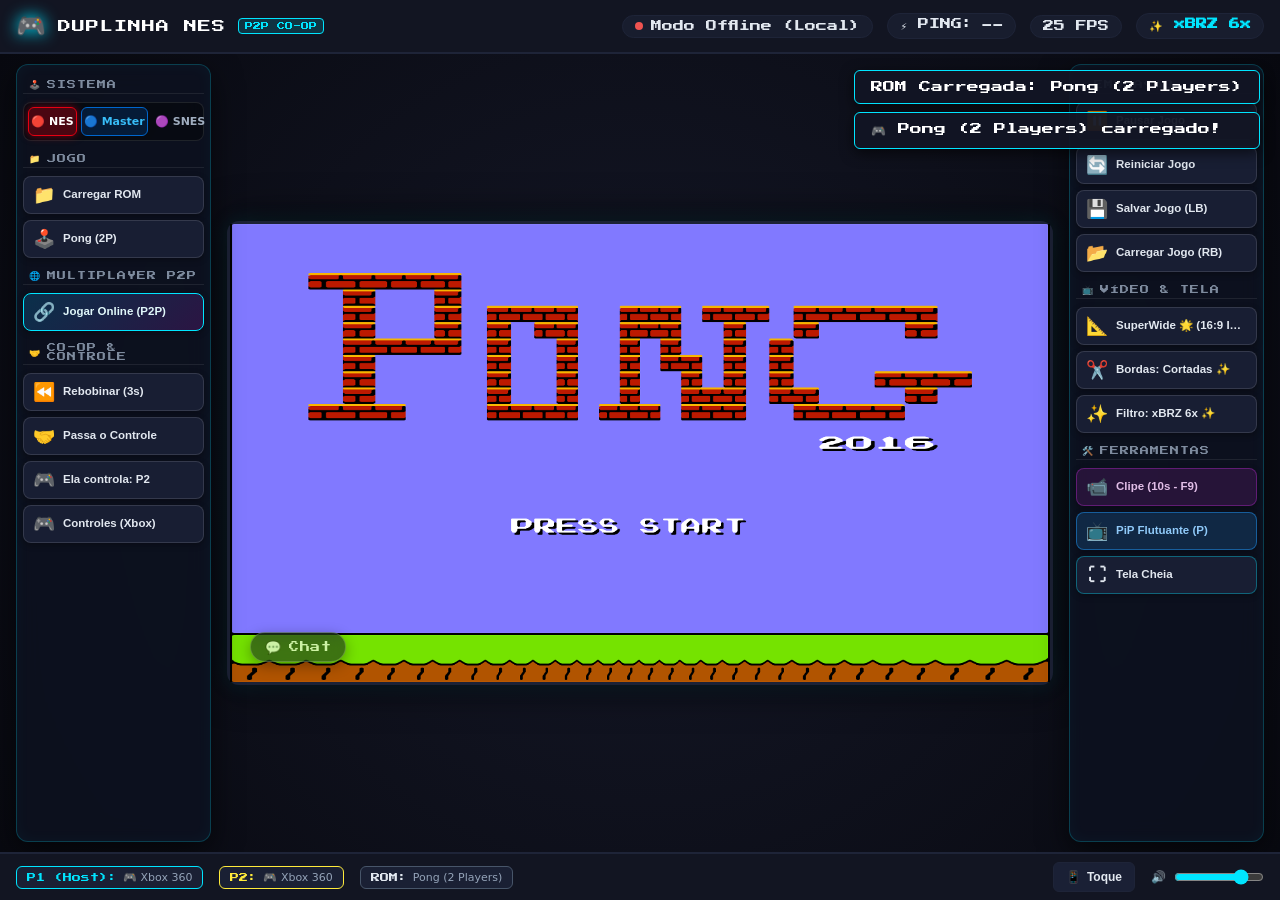
<file: index.html>
<!DOCTYPE html>
<html lang="pt-BR">
<head>
  <meta charset="UTF-8">
  <meta name="viewport" content="width=device-width, initial-scale=1.0, maximum-scale=1.0, user-scalable=no">
  <title>Duplinha NES - Emulador Online P2P Co-op 2 Jogadores</title>
  <link rel="preconnect" href="https://fonts.googleapis.com">
  <link rel="preconnect" href="https://fonts.gstatic.com" crossorigin>
  <link href="https://fonts.googleapis.com/css2?family=Press+Start+2P&display=swap" rel="stylesheet">
  <link rel="stylesheet" href="css/style.css?v=20">
</head>
<body>

  <!-- Top Navigation Bar -->
  <header class="top-nav">
    <div class="brand">
      <span class="brand-icon">🎮</span>
      <span class="brand-title">DUPLINHA NES</span>
      <span class="brand-badge">P2P CO-OP</span>
    </div>

    <div class="header-status">
      <div class="status-pill">
        <span class="status-dot offline" id="statusDot"></span>
        <span id="statusText">Modo Offline (Local)</span>
      </div>
      <div class="status-pill" title="Latência de rede em tempo real">
        <span>⚡ PING:</span>
        <strong id="pingText">--</strong>
      </div>
      <div class="status-pill" title="Taxa de quadros do emulador">
        <span id="fpsBadge">60 FPS</span>
      </div>
      <div class="status-pill" title="Filtro de Vídeo xBRZ 6x Ativo">
        <span style="color: var(--neon-cyan); font-weight: bold;">✨ xBRZ 6x</span>
      </div>
    </div>
  </header>

  <!-- Main Viewport with Flanking Arcade Side Panels -->
  <main class="main-viewport">
    <!-- Left Arcade Panel: Game, Multiplayer & Co-op -->
    <aside class="arcade-side-panel left-panel">
      <!-- Consoles Switcher -->
      <div class="panel-group">
        <div class="panel-group-title"><span>🕹️</span> <span>SISTEMA</span></div>
        <div class="console-switcher-vertical">
          <a href="index.html" class="btn-console btn-nes active" title="Emulador NES"><span>🔴</span> <span>NES</span></a>
          <a href="mastersystem.html" class="btn-console btn-sega" title="Emulador Sega Master System"><span>🔵</span> <span>Master</span></a>
          <a href="snes.html" class="btn-console btn-snes" title="Emulador Super Nintendo"><span>🟣</span> <span>SNES</span></a>
        </div>
      </div>

      <!-- Jogos & ROMs -->
      <div class="panel-group">
        <div class="panel-group-title"><span>📁</span> <span>JOGO</span></div>
        <input type="file" id="romInput" accept=".nes" style="display: none;">
        <button class="btn btn-side btn-primary" id="btnLoadRom" title="Carregar arquivo .nes do seu computador">
          <span class="btn-side-icon">📁</span>
          <span class="btn-side-text">Carregar ROM</span>
        </button>
        <button class="btn btn-side" id="loadPongBtn" title="Carregar o jogo Pong clássico de 2 jogadores">
          <span class="btn-side-icon">🕹️</span>
          <span class="btn-side-text">Pong (2P)</span>
        </button>
      </div>

      <!-- Multiplayer Online -->
      <div class="panel-group">
        <div class="panel-group-title"><span>🌐</span> <span>MULTIPLAYER P2P</span></div>
        <button class="btn btn-side btn-multiplayer-glow" id="btnMultiplayer" title="Convidar amigo via link direto WebRTC">
          <span class="btn-side-icon">🔗</span>
          <span class="btn-side-text">Jogar Online (P2P)</span>
        </button>
        <button class="btn btn-side btn-reset-p2p" id="btnResetP2P" title="Resetar conexão P2P com a Sandy mantendo o jogo e o mesmo link (Atalho: F8)" style="display: none;">
          <span class="btn-side-icon">🔄</span>
          <span class="btn-side-text reset-p2p-label">Resetar P2P (F8)</span>
        </button>
      </div>

      <!-- Co-op & Controles -->
      <div class="panel-group">
        <div class="panel-group-title"><span>🤝</span> <span>CO-OP & CONTROLE</span></div>
        <button class="btn btn-side btn-rewind" id="btnRewindTop" title="Rebobinar jogo 3 segundos no tempo (Atalho: Backspace ou R / L3 no Controle)">
          <span class="btn-side-icon">⏪</span>
          <span class="btn-side-text rewind-label">Rebobinar (3s)</span>
        </button>
        <button class="btn btn-side btn-copilot" id="btnCopilotTop" title="Assumir o controle do boneco dela temporariamente para passar fase (Atalho: C / R3 no Controle)">
          <span class="btn-side-icon">🤝</span>
          <span class="btn-side-text copilot-label">Passa o Controle</span>
        </button>
        <button class="btn btn-side btn-swap-p1p2" id="btnSwapP1P2Top" title="Alternar quem comanda o Player 1 (Você ou Ela)">
          <span class="btn-side-icon swap-icon">🎮</span>
          <span class="btn-side-text swap-label">Ela controla: P2</span>
        </button>
        <button class="btn btn-side" id="btnControls" title="Ver mapeamento do controle Xbox 360">
          <span class="btn-side-icon">🎮</span>
          <span class="btn-side-text">Controles (Xbox)</span>
        </button>
      </div>
    </aside>

    <div class="screen-cabinet">
      <!-- Host / Local Emulator Canvas -->
      <canvas id="nesCanvas"></canvas>

      <!-- Client P2P Live Stream Video -->
      <video id="remoteVideo" autoplay playsinline></video>

      <!-- P2P Reconnection Overlay (Sandy / Client) -->
      <div class="p2p-reconnect-overlay" id="p2pReconnectOverlay" style="display: none;">
        <div class="reconnect-box">
          <div class="reconnect-spinner"></div>
          <div class="reconnect-title">🔄 Sinal Instável</div>
          <div class="reconnect-desc">Reconectando à transmissão do Hugo...</div>
          <div class="reconnect-note" id="p2pReconnectSub">Aguarde um instante, a tela voltará sozinha sem você precisar atualizar.</div>
        </div>
      </div>

      <!-- Co-Pilot Active Banners -->
      <div class="copilot-banner host" id="copilotHostBanner" style="display: none;">
        <span class="copilot-icon">🤝</span>
        <span><strong>MODO CO-PILOT ATIVO:</strong> Você está no controle do boneco dela! [Pressione C ou clique para devolver]</span>
      </div>
      <div class="copilot-banner client" id="copilotClientBanner" style="display: none;">
        <span class="copilot-icon">🤝</span>
        <span><strong>SEU AMIGO ASSUMIU O CONTROLE!</strong> Aguarde ele passar o obstáculo...</span>
      </div>

      <!-- Drag and Drop Overlay -->
      <div class="drop-zone" id="dropZone">
        <div class="drop-icon">💾</div>
        <div class="drop-text">SOLTE A ROM NES AQUI<br>(Arquivo .nes)</div>
      </div>

      <!-- In-Game Translucent Overlay Chat -->
      <div class="ingame-chat" id="ingameChat">
        <div class="chat-messages" id="chatMessages"></div>
        <form class="chat-input-wrap" id="chatInputWrap" style="display: none;">
          <input type="text" id="chatInput" class="chat-input" placeholder="Conversar... (Enter envia, Esc fecha)" maxlength="120" autocomplete="off" />
          <button type="submit" class="chat-send-btn" id="chatSendBtn" title="Enviar mensagem">➤</button>
        </form>
        <button type="button" class="chat-toggle-btn" id="chatToggleBtn" title="Abrir Chat (Atalho: Enter ou T)">
          <span>💬</span>
          <span class="chat-toggle-label">Chat</span>
          <span class="chat-unread-badge" id="chatUnreadBadge" style="display: none;">0</span>
        </button>
      </div>
    </div>

    <!-- Right Arcade Panel: Emulation, Video & Tools -->
    <aside class="arcade-side-panel right-panel">
      <!-- Emulação -->
      <div class="panel-group">
        <div class="panel-group-title"><span>⚡</span> <span>EMULAÇÃO</span></div>
        <button class="btn btn-side" id="btnPause" title="Pausar jogo">
          <span class="btn-side-icon">⏸️</span>
          <span class="btn-side-text">Pausar Jogo</span>
        </button>
        <button class="btn btn-side" id="btnReset" title="Reiniciar ROM atual">
          <span class="btn-side-icon">🔄</span>
          <span class="btn-side-text">Reiniciar Jogo</span>
        </button>
        <button class="btn btn-side" id="btnSaveState" title="Salvar progresso na memória local (Atalho: LB)">
          <span class="btn-side-icon">💾</span>
          <span class="btn-side-text">Salvar Jogo (LB)</span>
        </button>
        <button class="btn btn-side" id="btnLoadState" title="Carregar progresso salvo (Atalho: RB)">
          <span class="btn-side-icon">📂</span>
          <span class="btn-side-text">Carregar Jogo (RB)</span>
        </button>
      </div>

      <!-- Vídeo e Imagem -->
      <div class="panel-group">
        <div class="panel-group-title"><span>📺</span> <span>VÍDEO & TELA</span></div>
        <button class="btn btn-side" id="btnAspectRatio" title="Alternar proporção da tela (SuperWide 16:9 Inteligente, 4:3 TV CRT, 16:10 Wide Suave, 16:9 Total)">
          <span class="btn-side-icon">📐</span>
          <span class="btn-side-text" id="aspectRatioLabel">SuperWide 🌟</span>
        </button>
        <button class="btn btn-side" id="btnCrop" title="Cortar bordas pretas de overscan do NES para preencher toda a tela">
          <span class="btn-side-icon">✂️</span>
          <span class="btn-side-text" id="cropLabel">Bordas: Cortadas ✨</span>
        </button>
        <button class="btn btn-side" id="btnFilter" title="Alternar filtro de vídeo (xBRZ 6x Suave ou Pixel Art Nítido)">
          <span class="btn-side-icon">✨</span>
          <span class="btn-side-text" id="filterLabel">Filtro: xBRZ 6x ✨</span>
        </button>
      </div>

      <!-- Ferramentas & Janela -->
      <div class="panel-group">
        <div class="panel-group-title"><span>🛠️</span> <span>FERRAMENTAS</span></div>
        <button class="btn btn-side btn-clip-save" id="btnClipTop" title="Gravar e baixar clipe dos últimos 10 segundos em vídeo (Atalho: F9)">
          <span class="btn-side-icon">📹</span>
          <span class="btn-side-text">Clipe (10s - F9)</span>
        </button>
        <button class="btn btn-side btn-pip" id="btnPipTop" title="Picture-in-Picture (Janela Flutuante - Atalho: P)">
          <span class="btn-side-icon">📺</span>
          <span class="btn-side-text pip-label">PiP Flutuante (P)</span>
        </button>
        <button class="btn btn-side btn-fullscreen-side" id="btnFullscreen" title="Jogar em tela cheia">
          <span class="btn-side-icon">⛶</span>
          <span class="btn-side-text">Tela Cheia</span>
        </button>
      </div>
    </aside>

    <!-- On-screen Virtual Touch Gamepad for Mobile/Tablets -->
    <div class="touch-controls" id="touchControls">
      <div class="touch-dpad">
        <div class="touch-btn dpad-up" data-button="BUTTON_UP">▲</div>
        <div class="touch-btn dpad-down" data-button="BUTTON_DOWN">▼</div>
        <div class="touch-btn dpad-left" data-button="BUTTON_LEFT">◀</div>
        <div class="touch-btn dpad-right" data-button="BUTTON_RIGHT">▶</div>
      </div>

      <div class="touch-center">
        <div class="touch-btn btn-select" data-button="BUTTON_SELECT">SELECT</div>
        <div class="touch-btn btn-start" data-button="BUTTON_START">START</div>
      </div>

      <div class="touch-buttons">
        <div class="touch-btn btn-b" data-button="BUTTON_B">B</div>
        <div class="touch-btn btn-a" data-button="BUTTON_A">A</div>
      </div>
    </div>
  </main>

  <!-- Bottom Control Bar -->
  <footer class="bottom-bar">
    <div class="players-indicator">
      <div class="player-tag p1">
        <span>P1 (Host):</span>
        <span class="device" id="p1Device">🎮 Xbox 360</span>
      </div>
      <div class="player-tag p2">
        <span>P2:</span>
        <span class="device" id="p2Device">🎮 Xbox 360</span>
      </div>
      <div class="player-tag" style="border-color: #475569;">
        <span>ROM:</span>
        <span class="device" id="currentRomLabel">Pong (2 Players)</span>
      </div>
    </div>

    <div class="bottom-controls">
      <button class="btn" id="btnTouchToggle" title="Exibir botões na tela para celular/tablet">
        <span>📱</span> Toque
      </button>

      <div class="volume-control">
        <span>🔊</span>
        <input type="range" id="volumeSlider" min="0" max="1" step="0.05" value="0.8">
      </div>
    </div>
  </footer>

  <!-- Modal: Multiplayer Online (P2P WebRTC) -->
  <div class="modal-backdrop" id="multiplayerModal">
    <div class="modal-card">
      <div class="modal-header">
        <h2 class="modal-title">🔗 JOGAR ONLINE DE 2 JOGADORES (P2P)</h2>
        <button class="modal-close">&times;</button>
      </div>
      <div class="modal-body">
        <p style="color: var(--text-muted);">
          Conecte-se diretamente com sua amiga ponto a ponto (sem passar por nenhum servidor central). O Player 1 transmite a tela e o Player 2 joga em tempo real!
        </p>

        <!-- Host section -->
        <div class="input-group" style="background: #111627; padding: 14px; border-radius: 8px; border: 1px solid var(--border-color);">
          <label style="color: var(--neon-cyan); font-weight: bold;">OPÇÃO 1: CRIAR SALA (Você é o Host - Player 1)</label>
          <div style="display: flex; flex-direction: column; gap: 4px; margin: 8px 0;">
            <label for="customRoomInput" style="font-size: 11px; color: var(--text-muted);">🏠 Nome Fixo / "Nosso Cantinho" (Opcional):</label>
            <input type="text" class="input-text" id="customRoomInput" placeholder="Ex: hugo-amor (deixe vazio para aleatório)" maxlength="20" style="padding: 7px 10px; font-size: 12px;">
          </div>
          <button class="btn btn-primary" id="btnCreateRoom" style="width: 100%; justify-content: center; padding: 10px;">
            ⚡ GERAR LINK DA SALA
          </button>
          <button class="btn btn-reset-p2p" id="btnResetRoomModal" style="width: 100%; justify-content: center; padding: 10px; margin-top: 8px; display: none;">
            🔄 RESETAR CONEXÃO DA SALA (F8)
          </button>

          <div class="share-link-box" id="shareLinkBox" style="display: none; margin-top: 8px;">
            <label>Envie este link para ela:</label>
            <div class="share-link-text" id="shareLinkText"></div>
            <button class="btn btn-primary" id="btnCopyLink" style="align-self: flex-end;">
              📋 Copiar Link
            </button>
          </div>
        </div>

        <!-- Client section -->
        <div class="input-group" style="background: #111627; padding: 14px; border-radius: 8px; border: 1px solid var(--border-color);">
          <label style="color: var(--neon-yellow); font-weight: bold;">OPÇÃO 2: ENTRAR EM SALA (Ela criou a sala - Player 2)</label>
          <div class="input-row">
            <input type="text" class="input-text" id="joinRoomInput" placeholder="Cole o Link ou ID da sala aqui...">
            <button class="btn btn-primary" id="btnJoinRoom">Entrar</button>
          </div>
        </div>
      </div>
    </div>
  </div>

  <!-- Modal: Controles Xbox 360 -->
  <div class="modal-backdrop" id="controlsModal">
    <div class="modal-card" style="width: 640px;">
      <div class="modal-header">
        <h2 class="modal-title">🎮 CONTROLE XBOX 360 & TECLADO (MAPEAMENTO)</h2>
        <button class="modal-close">&times;</button>
      </div>
      <div class="modal-body">
        <p style="color: var(--text-muted); font-size: 12px;">
          Plugue seu joystick de <strong>Xbox 360</strong> (ou qualquer controle compatível com XInput / USB / Bluetooth). Ele é reconhecido automaticamente sem precisar configurar nada!
        </p>

        <table class="controls-table">
          <thead>
            <tr>
              <th>FUNÇÃO</th>
              <th>XBOX 360</th>
              <th>TECLADO</th>
            </tr>
          </thead>
          <tbody>
            <tr>
              <td><strong>PULAR / AÇÃO A</strong></td>
              <td><span class="xbox-btn xbox-a">A</span> ou <span class="xbox-btn xbox-b">B</span></td>
              <td><kbd>K</kbd> (P1) / <kbd>X</kbd> (P2)</td>
            </tr>
            <tr>
              <td><strong>ATIRAR / CORRER B</strong></td>
              <td><span class="xbox-btn xbox-x">X</span> ou <span class="xbox-btn xbox-y">Y</span></td>
              <td><kbd>J</kbd> (P1) / <kbd>Z</kbd> (P2)</td>
            </tr>
            <tr>
              <td><strong>REBOBINAR (3s) ⏪</strong></td>
              <td><span class="xbox-btn xbox-shoulder">L3</span> (Clicar Analógico Esq.)</td>
              <td><kbd>Backspace</kbd> ou <kbd>R</kbd></td>
            </tr>
            <tr>
              <td><strong>PASSA O CONTROLE 🤝</strong></td>
              <td><span class="xbox-btn xbox-shoulder">R3</span> (Clicar Analógico Dir.)</td>
              <td><kbd>C</kbd></td>
            </tr>
            <tr>
              <td><strong>SAVE STATE (P1)</strong></td>
              <td><span class="xbox-btn xbox-shoulder">LB</span> (Superior Esquerdo)</td>
              <td>Botão na tela</td>
            </tr>
            <tr>
              <td><strong>LOAD STATE (P1)</strong></td>
              <td><span class="xbox-btn xbox-shoulder">RB</span> (Superior Direito)</td>
              <td>Botão na tela</td>
            </tr>
            <tr>
              <td><strong>TURBO A / TURBO B</strong></td>
              <td><span class="xbox-btn xbox-shoulder">RT</span> / <span class="xbox-btn xbox-shoulder">LT</span></td>
              <td><kbd>I</kbd> / <kbd>U</kbd></td>
            </tr>
            <tr>
              <td><strong>DIRECIONAIS</strong></td>
              <td><span class="xbox-btn xbox-shoulder">D-Pad</span> ou <strong>Analógico Esq.</strong></td>
              <td><kbd>W,A,S,D</kbd> / Setas</td>
            </tr>
            <tr>
              <td><strong>SELECT / START</strong></td>
              <td><span class="xbox-btn xbox-shoulder">BACK</span> / <span class="xbox-btn xbox-shoulder">START</span></td>
              <td><kbd>Tab</kbd> / <kbd>Space</kbd></td>
            </tr>
            <tr>
              <td><strong>CHAT NO JOGO 💬</strong></td>
              <td><span class="xbox-btn xbox-shoulder">💬</span> (Botão na tela)</td>
              <td><kbd>Enter</kbd> ou <kbd>T</kbd></td>
            </tr>
            <tr>
              <td><strong>REAÇÕES RÁPIDAS 🎉</strong></td>
              <td>Botão na tela (Vibra controle)</td>
              <td><kbd>1</kbd> a <kbd>5</kbd> (❤️, 😂, 😱, 👏, 💀)</td>
            </tr>
            <tr>
              <td><strong>RESETAR P2P (RECONECTAR) 🔄</strong></td>
              <td>Botão no topo</td>
              <td><kbd>F8</kbd></td>
            </tr>
            <tr>
              <td><strong>SALVAR CLIPE (10s) 📹</strong></td>
              <td>Botão no topo</td>
              <td><kbd>F9</kbd></td>
            </tr>
          </tbody>
        </table>

        <div style="background: rgba(0, 230, 118, 0.1); border: 1px dashed var(--neon-green); padding: 10px; border-radius: 6px; font-size: 11px; color: var(--neon-green);">
          ✨ <strong>Multiplayer P2P:</strong> O Player 1 joga no controle do Host. A sua amiga usa o controle de Xbox 360 dela no PC dela e os comandos são sincronizados instantaneamente via rede P2P direta!
        </div>
      </div>
    </div>
  </div>

  <!-- Toast Notification Container -->
  <div class="toast-container" id="toastContainer"></div>

  <!-- Scripts -->
  <script src="peerjs.min.js"></script>
  <script src="jsnes.min.js"></script>
  <script src="js/xbrz.js?v=20"></script>
  <script src="js/emulator.js?v=20"></script>
  <script src="js/input.js?v=20"></script>
  <script src="js/multiplayer.js?v=20"></script>
  <script src="js/chat.js?v=20"></script>
  <script src="js/reactions.js?v=20"></script>
  <script src="js/clip-recorder.js?v=20"></script>
  <script src="js/app.js?v=20"></script>
</body>
</html>
</file>
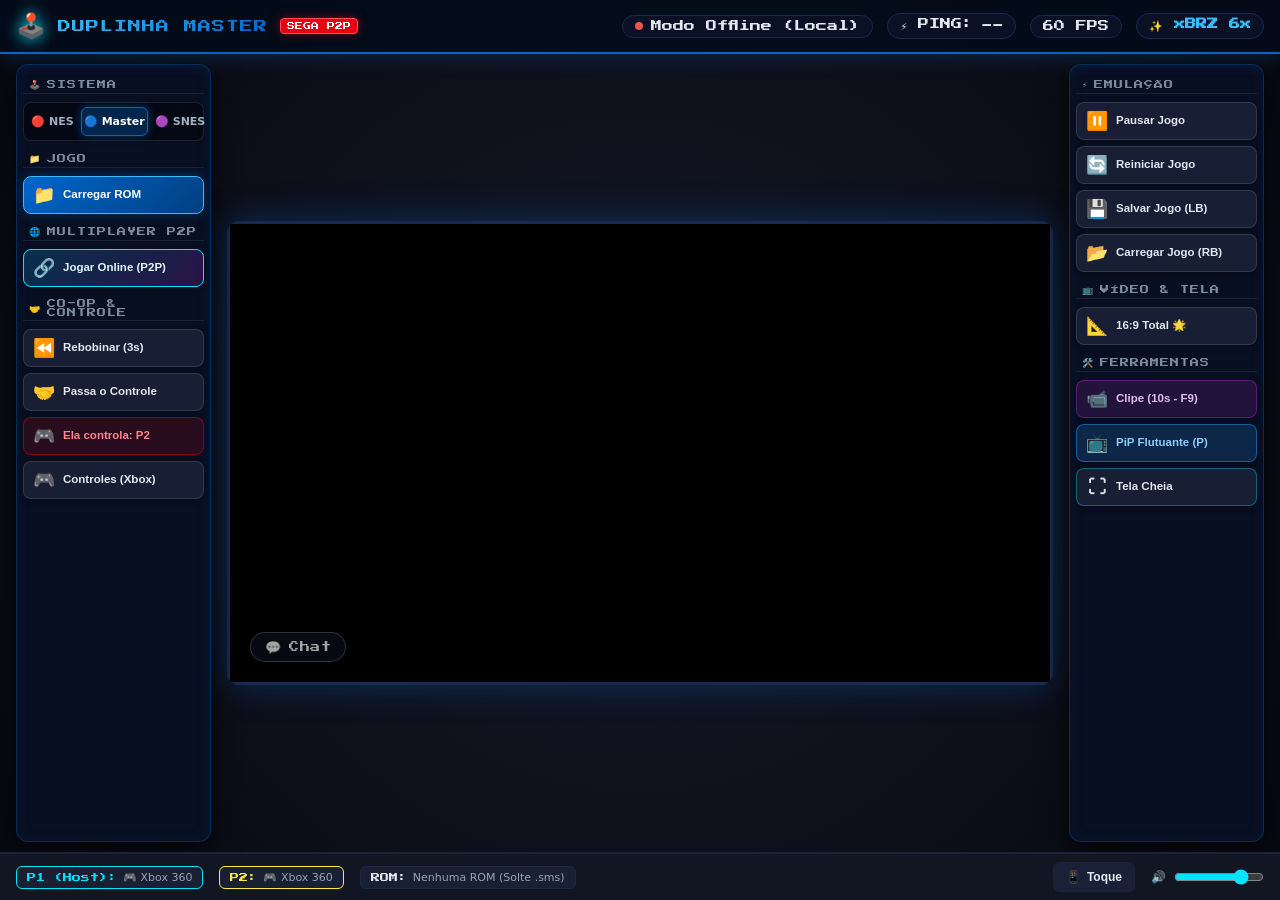
<file: mastersystem.html>
<!DOCTYPE html>
<html lang="pt-BR">
<head>
  <meta charset="UTF-8">
  <meta name="viewport" content="width=device-width, initial-scale=1.0, maximum-scale=1.0, user-scalable=no">
  <title>Duplinha Master - Emulador Sega Master System P2P Co-op 2 Jogadores</title>
  <link rel="preconnect" href="https://fonts.googleapis.com">
  <link rel="preconnect" href="https://fonts.gstatic.com" crossorigin>
  <link href="https://fonts.googleapis.com/css2?family=Press+Start+2P&display=swap" rel="stylesheet">
  <link rel="stylesheet" href="css/sms-style.css?v=20">
</head>
<body>

  <!-- Top Navigation Bar -->
  <header class="top-nav">
    <div class="brand">
      <span class="brand-icon">🕹️</span>
      <span class="brand-title">DUPLINHA MASTER</span>
      <span class="brand-badge sega-badge">SEGA P2P</span>
    </div>

    <div class="header-status">
      <div class="status-pill">
        <span class="status-dot offline" id="statusDot"></span>
        <span id="statusText">Modo Offline (Local)</span>
      </div>
      <div class="status-pill" title="Latência de rede em tempo real">
        <span>⚡ PING:</span>
        <strong id="pingText">--</strong>
      </div>
      <div class="status-pill" title="Taxa de quadros do emulador">
        <span id="fpsBadge">60 FPS</span>
      </div>
      <div class="status-pill" title="Filtro de Vídeo xBRZ 6x Ativo">
        <span style="color: #38bdf8; font-weight: bold;">✨ xBRZ 6x</span>
      </div>
    </div>
  </header>

  <!-- Main Viewport with Flanking Arcade Side Panels -->
  <main class="main-viewport">
    <!-- Left Arcade Panel: Game, Multiplayer & Co-op -->
    <aside class="arcade-side-panel left-panel">
      <!-- Consoles Switcher -->
      <div class="panel-group">
        <div class="panel-group-title"><span>🕹️</span> <span>SISTEMA</span></div>
        <div class="console-switcher-vertical">
          <a href="index.html" class="btn-console btn-nes" title="Emulador NES"><span>🔴</span> <span>NES</span></a>
          <a href="mastersystem.html" class="btn-console btn-sega active" title="Emulador Sega Master System"><span>🔵</span> <span>Master</span></a>
          <a href="snes.html" class="btn-console btn-snes" title="Emulador Super Nintendo"><span>🟣</span> <span>SNES</span></a>
        </div>
      </div>

      <!-- Jogos & ROMs -->
      <div class="panel-group">
        <div class="panel-group-title"><span>📁</span> <span>JOGO</span></div>
        <input type="file" id="romInput" accept=".sms,.bin" style="display: none;">
        <button class="btn btn-side btn-sega-primary" id="btnLoadRom" title="Carregar arquivo .sms ou .bin do seu computador">
          <span class="btn-side-icon">📁</span>
          <span class="btn-side-text">Carregar ROM</span>
        </button>
      </div>

      <!-- Multiplayer Online -->
      <div class="panel-group">
        <div class="panel-group-title"><span>🌐</span> <span>MULTIPLAYER P2P</span></div>
        <button class="btn btn-side btn-multiplayer-glow" id="btnMultiplayer" title="Convidar amiga via link direto WebRTC">
          <span class="btn-side-icon">🔗</span>
          <span class="btn-side-text">Jogar Online (P2P)</span>
        </button>
        <button class="btn btn-side btn-reset-p2p" id="btnResetP2P" title="Resetar conexão P2P com a Sandy mantendo o jogo e o mesmo link (Atalho: F8)" style="display: none;">
          <span class="btn-side-icon">🔄</span>
          <span class="btn-side-text reset-p2p-label">Resetar P2P (F8)</span>
        </button>
      </div>

      <!-- Co-op & Controles -->
      <div class="panel-group">
        <div class="panel-group-title"><span>🤝</span> <span>CO-OP & CONTROLE</span></div>
        <button class="btn btn-side btn-rewind" id="btnRewindTop" title="Rebobinar jogo 3 segundos no tempo (Atalho: Backspace ou R / L3 no Controle)">
          <span class="btn-side-icon">⏪</span>
          <span class="btn-side-text rewind-label">Rebobinar (3s)</span>
        </button>
        <button class="btn btn-side btn-copilot" id="btnCopilotTop" title="Assumir o controle do boneco dela temporariamente para passar fase (Atalho: C / R3 no Controle)">
          <span class="btn-side-icon">🤝</span>
          <span class="btn-side-text copilot-label">Passa o Controle</span>
        </button>
        <button class="btn btn-side btn-swap-p1p2" id="btnSwapP1P2Top" title="Alternar quem comanda o Player 1 (Você ou Ela)">
          <span class="btn-side-icon swap-icon">🎮</span>
          <span class="btn-side-text swap-label">Ela controla: P2</span>
        </button>
        <button class="btn btn-side" id="btnControls" title="Ver mapeamento do controle Xbox 360 no Master System">
          <span class="btn-side-icon">🎮</span>
          <span class="btn-side-text">Controles (Xbox)</span>
        </button>
      </div>
    </aside>

    <div class="screen-cabinet">
      <!-- Host / Local Master System Canvas -->
      <canvas id="smsCanvas" width="1280" height="720"></canvas>

      <!-- Client P2P Live Stream Video -->
      <video id="remoteVideo" autoplay playsinline style="display: none;"></video>

      <!-- P2P Reconnection Overlay (Sandy / Client) -->
      <div class="p2p-reconnect-overlay" id="p2pReconnectOverlay" style="display: none;">
        <div class="reconnect-box">
          <div class="reconnect-spinner"></div>
          <div class="reconnect-title">🔄 Sinal Instável</div>
          <div class="reconnect-desc">Reconectando à transmissão do Hugo...</div>
          <div class="reconnect-note" id="p2pReconnectSub">Aguarde um instante, a tela voltará sozinha sem você precisar atualizar.</div>
        </div>
      </div>

      <!-- Co-Pilot Active Banners -->
      <div class="copilot-banner host" id="copilotHostBanner" style="display: none;">
        <span class="copilot-icon">🤝</span>
        <span><strong>MODO CO-PILOT ATIVO:</strong> Você está no controle do boneco dela! [Pressione C ou clique para devolver]</span>
      </div>
      <div class="copilot-banner client" id="copilotClientBanner" style="display: none;">
        <span class="copilot-icon">🤝</span>
        <span><strong>SEU AMIGO ASSUMIU O CONTROLE!</strong> Aguarde ele passar o obstáculo...</span>
      </div>

      <!-- Drag and Drop Overlay -->
      <div class="drop-zone" id="dropZone">
        <div class="drop-icon">🕹️</div>
        <div class="drop-text">SOLTE A ROM DO MASTER SYSTEM AQUI<br>(Arquivo .sms ou .bin)</div>
      </div>

      <!-- In-Game Translucent Overlay Chat -->
      <div class="ingame-chat" id="ingameChat">
        <div class="chat-messages" id="chatMessages"></div>
        <form class="chat-input-wrap" id="chatInputWrap" style="display: none;">
          <input type="text" id="chatInput" class="chat-input" placeholder="Conversar... (Enter envia, Esc fecha)" maxlength="120" autocomplete="off" />
          <button type="submit" class="chat-send-btn" id="chatSendBtn" title="Enviar mensagem">➤</button>
        </form>
        <button type="button" class="chat-toggle-btn" id="chatToggleBtn" title="Abrir Chat (Atalho: Enter ou T)">
          <span>💬</span>
          <span class="chat-toggle-label">Chat</span>
          <span class="chat-unread-badge" id="chatUnreadBadge" style="display: none;">0</span>
        </button>
      </div>
    </div>

    <!-- Right Arcade Panel: Emulation, Video & Tools -->
    <aside class="arcade-side-panel right-panel">
      <!-- Emulação -->
      <div class="panel-group">
        <div class="panel-group-title"><span>⚡</span> <span>EMULAÇÃO</span></div>
        <button class="btn btn-side" id="btnPause" title="Pausar jogo">
          <span class="btn-side-icon">⏸️</span>
          <span class="btn-side-text">Pausar Jogo</span>
        </button>
        <button class="btn btn-side" id="btnReset" title="Reiniciar jogo atual">
          <span class="btn-side-icon">🔄</span>
          <span class="btn-side-text">Reiniciar Jogo</span>
        </button>
        <button class="btn btn-side" id="btnSaveState" title="Salvar progresso na memória local (Atalho: LB)">
          <span class="btn-side-icon">💾</span>
          <span class="btn-side-text">Salvar Jogo (LB)</span>
        </button>
        <button class="btn btn-side" id="btnLoadState" title="Carregar progresso salvo (Atalho: RB)">
          <span class="btn-side-icon">📂</span>
          <span class="btn-side-text">Carregar Jogo (RB)</span>
        </button>
      </div>

      <!-- Vídeo e Imagem -->
      <div class="panel-group">
        <div class="panel-group-title"><span>📺</span> <span>VÍDEO & TELA</span></div>
        <button class="btn btn-side" id="btnAspectRatio" title="Alternar proporção da tela (SuperWide 16:9 Inteligente, 4:3 TV CRT, 16:10 Wide Suave, 16:9 Total)">
          <span class="btn-side-icon">📐</span>
          <span class="btn-side-text" id="aspectRatioLabel">16:9 Total 🌟</span>
        </button>
      </div>

      <!-- Ferramentas & Janela -->
      <div class="panel-group">
        <div class="panel-group-title"><span>🛠️</span> <span>FERRAMENTAS</span></div>
        <button class="btn btn-side btn-clip-save" id="btnClipTop" title="Gravar e baixar clipe dos últimos 10 segundos em vídeo (Atalho: F9)">
          <span class="btn-side-icon">📹</span>
          <span class="btn-side-text">Clipe (10s - F9)</span>
        </button>
        <button class="btn btn-side btn-pip" id="btnPipTop" title="Picture-in-Picture (Janela Flutuante - Atalho: P)">
          <span class="btn-side-icon">📺</span>
          <span class="btn-side-text pip-label">PiP Flutuante (P)</span>
        </button>
        <button class="btn btn-side btn-fullscreen-side" id="btnFullscreen" title="Jogar em tela cheia">
          <span class="btn-side-icon">⛶</span>
          <span class="btn-side-text">Tela Cheia</span>
        </button>
      </div>
    </aside>

    <!-- On-screen Virtual Touch Gamepad for Mobile/Tablets -->
    <div class="touch-controls" id="touchControls">
      <div class="touch-dpad">
        <div class="touch-btn dpad-up" data-button="BUTTON_UP">▲</div>
        <div class="touch-btn dpad-down" data-button="BUTTON_DOWN">▼</div>
        <div class="touch-btn dpad-left" data-button="BUTTON_LEFT">◀</div>
        <div class="touch-btn dpad-right" data-button="BUTTON_RIGHT">▶</div>
      </div>

      <div class="touch-center">
        <div class="touch-btn btn-start" data-button="BUTTON_START" style="width: 100px;">PAUSE</div>
      </div>

      <div class="touch-buttons">
        <div class="touch-btn btn-b" data-button="BUTTON_2">2</div>
        <div class="touch-btn btn-a" data-button="BUTTON_1">1</div>
      </div>
    </div>
  </main>

  <!-- Bottom Control Bar -->
  <footer class="bottom-bar">
    <div class="players-indicator">
      <div class="player-tag p1">
        <span>P1 (Host):</span>
        <span class="device" id="p1Device">🎮 Xbox 360</span>
      </div>
      <div class="player-tag p2">
        <span>P2:</span>
        <span class="device" id="p2Device">🎮 Xbox 360</span>
      </div>
      <div class="player-tag" style="border-color: #1a2952;">
        <span>ROM:</span>
        <span class="device" id="currentRomLabel">Nenhuma ROM (Solte .sms)</span>
      </div>
    </div>

    <div class="bottom-controls">
      <button class="btn" id="btnTouchToggle" title="Exibir botões na tela para celular/tablet">
        <span>📱</span> Toque
      </button>

      <div class="volume-control">
        <span>🔊</span>
        <input type="range" id="volumeSlider" min="0" max="1" step="0.05" value="0.8">
      </div>
    </div>
  </footer>

  <!-- Modal: Multiplayer Online (P2P WebRTC) -->
  <div class="modal-backdrop" id="multiplayerModal">
    <div class="modal-card">
      <div class="modal-header">
        <h2 class="modal-title">🔗 JOGAR MASTER SYSTEM ONLINE (P2P)</h2>
        <button class="modal-close">&times;</button>
      </div>
      <div class="modal-body">
        <p style="color: var(--text-muted);">
          Conexão ponto a ponto direta (P2P) via WebRTC. O Player 1 transmite a tela do Master System em 60 FPS com áudio cristalino e a sua amiga joga no PC dela com zero complicação!
        </p>

        <!-- Host section -->
        <div class="input-group" style="background: #081026; padding: 14px; border-radius: 8px; border: 1px solid var(--sms-border);">
          <label style="color: #38bdf8; font-weight: bold;">OPÇÃO 1: CRIAR SALA (Você é o Host - Player 1)</label>
          <div style="display: flex; flex-direction: column; gap: 4px; margin: 8px 0;">
            <label for="customRoomInput" style="font-size: 11px; color: var(--text-muted);">🏠 Nome Fixo / "Nosso Cantinho" (Opcional):</label>
            <input type="text" class="input-text" id="customRoomInput" placeholder="Ex: hugo-amor (deixe vazio para aleatório)" maxlength="20" style="padding: 7px 10px; font-size: 12px;">
          </div>
          <button class="btn btn-sega-primary" id="btnCreateRoom" style="width: 100%; justify-content: center; padding: 10px;">
            ⚡ GERAR LINK DA SALA
          </button>
          <button class="btn btn-reset-p2p" id="btnResetRoomModal" style="width: 100%; justify-content: center; padding: 10px; margin-top: 8px; display: none;">
            🔄 RESETAR CONEXÃO DA SALA (F8)
          </button>

          <div class="share-link-box" id="shareLinkBox" style="display: none; margin-top: 8px;">
            <label>Envie este link para ela:</label>
            <div class="share-link-text" id="shareLinkText"></div>
            <button class="btn btn-sega-primary" id="btnCopyLink" style="align-self: flex-end;">
              📋 Copiar Link
            </button>
          </div>
        </div>

        <!-- Client section -->
        <div class="input-group" style="background: #081026; padding: 14px; border-radius: 8px; border: 1px solid var(--sms-border);">
          <label style="color: #ffd600; font-weight: bold;">OPÇÃO 2: ENTRAR EM SALA (Ela criou a sala - Player 2)</label>
          <div class="input-row">
            <input type="text" class="input-text" id="joinRoomInput" placeholder="Cole o Link ou ID da sala aqui...">
            <button class="btn btn-sega-primary" id="btnJoinRoom">Entrar</button>
          </div>
        </div>
      </div>
    </div>
  </div>

  <!-- Modal: Controles Xbox 360 para Sega Master System -->
  <div class="modal-backdrop" id="controlsModal">
    <div class="modal-card" style="width: 640px;">
      <div class="modal-header">
        <h2 class="modal-title">🎮 CONTROLE XBOX 360 & TECLADO (MASTER SYSTEM)</h2>
        <button class="modal-close">&times;</button>
      </div>
      <div class="modal-body">
        <p style="color: var(--text-muted); font-size: 12px;">
          Plugue seu joystick de <strong>Xbox 360</strong>. O console Sega Master System originalmente possui apenas 2 botões de ação e um botão Pause no console.
        </p>

        <table class="controls-table">
          <thead>
            <tr>
              <th>FUNÇÃO</th>
              <th>XBOX 360</th>
              <th>TECLADO</th>
            </tr>
          </thead>
          <tbody>
            <tr>
              <td><strong>BOTÃO 1 (PULAR)</strong></td>
              <td><span class="xbox-btn xbox-a">A</span> ou <span class="xbox-btn xbox-x">X</span></td>
              <td><kbd>K</kbd> (P1) / <kbd>X</kbd> (P2)</td>
            </tr>
            <tr>
              <td><strong>BOTÃO 2 (ATACAR)</strong></td>
              <td><span class="xbox-btn xbox-b">B</span> ou <span class="xbox-btn xbox-y">Y</span></td>
              <td><kbd>J</kbd> (P1) / <kbd>Z</kbd> (P2)</td>
            </tr>
            <tr>
              <td><strong>REBOBINAR (3s) ⏪</strong></td>
              <td><span class="xbox-btn xbox-shoulder">L3</span> (Clicar Analógico Esq.)</td>
              <td><kbd>Backspace</kbd> ou <kbd>R</kbd></td>
            </tr>
            <tr>
              <td><strong>PASSA O CONTROLE 🤝</strong></td>
              <td><span class="xbox-btn xbox-shoulder">R3</span> (Clicar Analógico Dir.)</td>
              <td><kbd>C</kbd></td>
            </tr>
            <tr>
              <td><strong>SAVE STATE (P1)</strong></td>
              <td><span class="xbox-btn xbox-shoulder">LB</span> (Ombro Esquerdo)</td>
              <td>Botão na tela</td>
            </tr>
            <tr>
              <td><strong>LOAD STATE (P1)</strong></td>
              <td><span class="xbox-btn xbox-shoulder">RB</span> (Ombro Direito)</td>
              <td>Botão na tela</td>
            </tr>
            <tr>
              <td><strong>TURBO 1 / TURBO 2</strong></td>
              <td><span class="xbox-btn xbox-shoulder">RT</span> / <span class="xbox-btn xbox-shoulder">LT</span></td>
              <td><kbd>I</kbd> / <kbd>U</kbd></td>
            </tr>
            <tr>
              <td><strong>DIRECIONAIS</strong></td>
              <td><span class="xbox-btn xbox-shoulder">D-Pad</span> ou <strong>Analógico Esq.</strong></td>
              <td><kbd>W,A,S,D</kbd> / Setas</td>
            </tr>
            <tr>
              <td><strong>PAUSE (Console)</strong></td>
              <td><span class="xbox-btn xbox-shoulder">START</span> ou <span class="xbox-btn xbox-shoulder">BACK</span></td>
              <td><kbd>Space</kbd></td>
            </tr>
            <tr>
              <td><strong>CHAT NO JOGO 💬</strong></td>
              <td><span class="xbox-btn xbox-shoulder">💬</span> (Botão na tela)</td>
              <td><kbd>Enter</kbd> ou <kbd>T</kbd></td>
            </tr>
            <tr>
              <td><strong>REAÇÕES RÁPIDAS 🎉</strong></td>
              <td>Botão na tela (Vibra controle)</td>
              <td><kbd>1</kbd> a <kbd>5</kbd> (❤️, 😂, 😱, 👏, 💀)</td>
            </tr>
            <tr>
              <td><strong>SALVAR CLIPE (10s) 📹</strong></td>
              <td>Botão no topo</td>
              <td><kbd>F9</kbd></td>
            </tr>
          </tbody>
        </table>

        <div style="background: rgba(0, 102, 204, 0.15); border: 1px dashed #38bdf8; padding: 10px; border-radius: 6px; font-size: 11px; color: #38bdf8;">
          ✨ <strong>Multiplayer P2P:</strong> O Player 1 joga no controle do Host. Sua amiga usa o controle dela no PC dela e os comandos são sincronizados instantaneamente via rede P2P direta!
        </div>
      </div>
    </div>
  </div>

  <!-- Toast Notification Container -->
  <div class="toast-container" id="toastContainer"></div>

  <!-- Scripts -->
  <script src="peerjs.min.js"></script>
  <script src="js/sms.min.js?v=20"></script>
  <script src="js/xbrz.js?v=20"></script>
  <script src="js/sms-emulator.js?v=20"></script>
  <script src="js/input.js?v=20"></script>
  <script src="js/multiplayer.js?v=20"></script>
  <script src="js/chat.js?v=20"></script>
  <script src="js/reactions.js?v=20"></script>
  <script src="js/clip-recorder.js?v=20"></script>
  <script src="js/sms-app.js?v=20"></script>
</body>
</html>
</file>
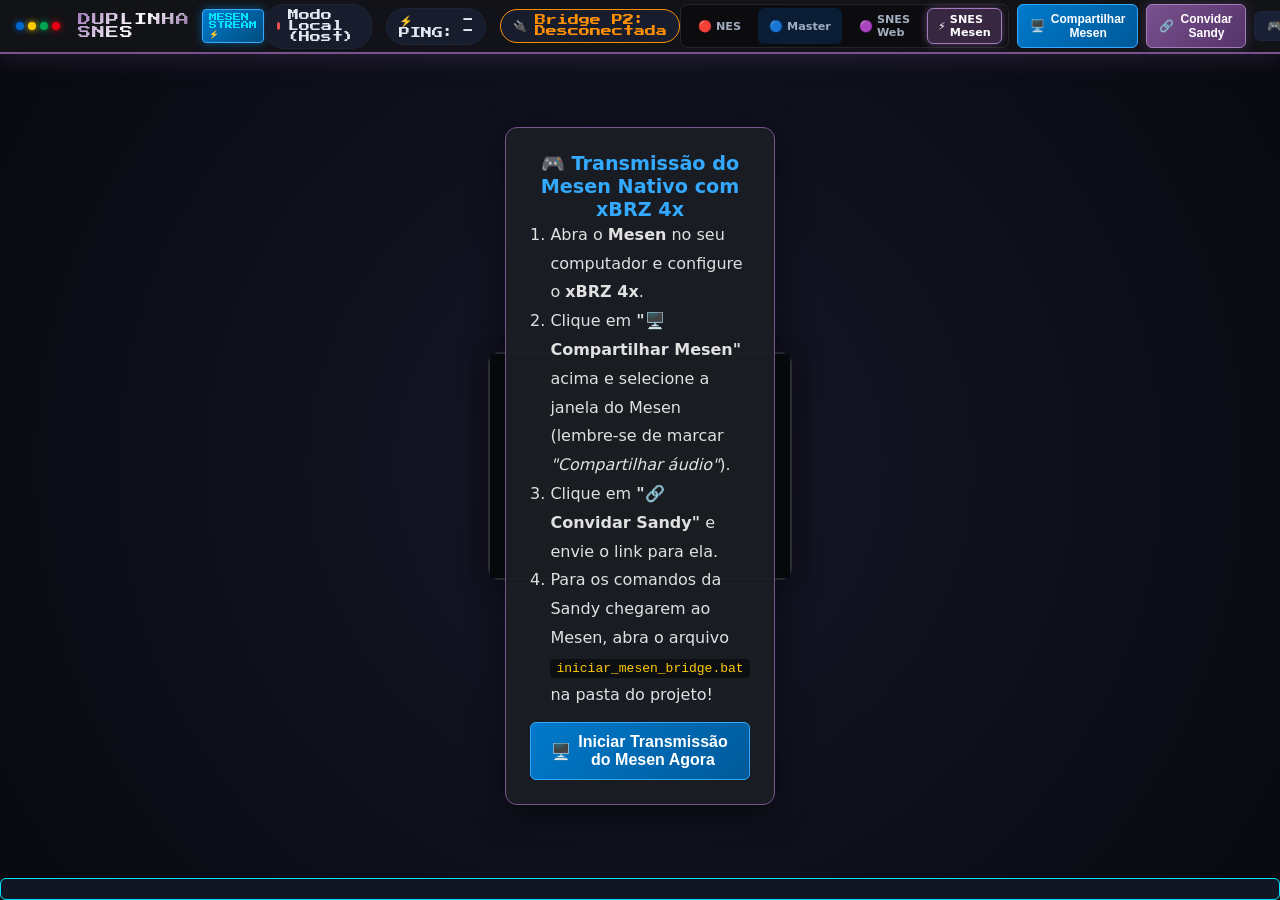
<file: snes-mesen.html>
<!DOCTYPE html>
<html lang="pt-BR">
<head>
  <meta charset="UTF-8">
  <meta name="viewport" content="width=device-width, initial-scale=1.0, maximum-scale=1.0, user-scalable=no">
  <title>Duplinha SNES - Mesen Live Stream & P2P Co-op</title>
  <link rel="preconnect" href="https://fonts.googleapis.com">
  <link rel="preconnect" href="https://fonts.gstatic.com" crossorigin>
  <link href="https://fonts.googleapis.com/css2?family=Press+Start+2P&display=swap" rel="stylesheet">
  <link rel="stylesheet" href="css/snes-style.css">
  <style>
    /* Mesen Stream Specific Styling */
    .mesen-badge {
      background: linear-gradient(135deg, #007acc, #004d80) !important;
      border-color: #33aaff !important;
      box-shadow: 0 0 10px rgba(0, 122, 204, 0.6) !important;
    }
    .btn-mesen {
      background: linear-gradient(135deg, #007acc, #005999);
      border: 1px solid #33aaff;
      color: #fff;
      font-weight: bold;
    }
    .btn-mesen:hover {
      background: linear-gradient(135deg, #0094f7, #007acc);
      box-shadow: 0 0 16px rgba(51, 170, 255, 0.7);
    }
    .bridge-pill {
      cursor: pointer;
      transition: all 0.2s;
    }
    .bridge-pill.connected {
      border-color: #00e676 !important;
      color: #00e676 !important;
    }
    .bridge-pill.disconnected {
      border-color: #ff9100 !important;
      color: #ff9100 !important;
    }
    #mesenVideo {
      width: 100%;
      height: 100%;
      object-fit: contain;
      background: #000;
      border-radius: 6px;
    }
    .mesen-overlay {
      position: absolute;
      top: 0;
      left: 0;
      width: 100%;
      height: 100%;
      display: flex;
      flex-direction: column;
      align-items: center;
      justify-content: center;
      background: rgba(10, 12, 16, 0.85);
      backdrop-filter: blur(8px);
      z-index: 10;
      padding: 24px;
      text-align: center;
      box-sizing: border-box;
    }
    .mesen-instructions {
      max-width: 600px;
      background: rgba(27, 30, 36, 0.9);
      border: 1px solid var(--snes-purple);
      border-radius: 12px;
      padding: 24px;
      box-shadow: 0 8px 32px rgba(0, 0, 0, 0.5);
    }
    .mesen-instructions h2 {
      margin-top: 0;
      color: #33aaff;
      font-size: 1.2rem;
    }
    .mesen-instructions ol {
      text-align: left;
      line-height: 1.8;
      color: #e0e0e0;
      padding-left: 20px;
    }
    .mesen-instructions code {
      background: rgba(0, 0, 0, 0.5);
      padding: 2px 6px;
      border-radius: 4px;
      color: #ffcc00;
    }
  </style>
</head>
<body>

  <!-- Top Navigation Bar -->
  <header class="top-nav">
    <div class="brand">
      <div class="snes-famicom-dots">
        <span class="famicom-dot dot-blue"></span>
        <span class="famicom-dot dot-yellow"></span>
        <span class="famicom-dot dot-green"></span>
        <span class="famicom-dot dot-red"></span>
      </div>
      <span class="brand-title">DUPLINHA SNES</span>
      <span class="brand-badge mesen-badge">MESEN STREAM ⚡</span>
    </div>

    <div class="header-status">
      <div class="status-pill">
        <span class="status-dot offline" id="statusDot"></span>
        <span id="statusText">Modo Local (Host)</span>
      </div>
      <div class="status-pill" title="Latência de rede WebRTC">
        <span>⚡ PING:</span>
        <strong id="pingText">--</strong>
      </div>
      <div class="status-pill bridge-pill disconnected" id="bridgePill" title="Status da Bridge Local do Mesen (Player 2)">
        <span id="bridgeIcon">🔌</span>
        <span id="bridgeText">Bridge P2: Desconectada</span>
      </div>
    </div>

    <div class="nav-actions">
      <!-- Console Switcher -->
      <div class="console-switcher">
        <a href="index.html" class="btn-console btn-nes" title="Emulador NES"><span>🔴</span> <span>NES</span></a>
        <a href="mastersystem.html" class="btn-console btn-sega" title="Emulador Master System"><span>🔵</span> <span>Master</span></a>
        <a href="snes.html" class="btn-console btn-snes" title="SNES Emulador Web (WASM)"><span>🟣</span> <span>SNES Web</span></a>
        <a href="snes-mesen.html" class="btn-console btn-snes active" title="Transmitir Mesen Nativo (xBRZ 4x)"><span>⚡</span> <span>SNES Mesen</span></a>
      </div>

      <button class="btn btn-mesen" id="btnStartCapture" title="Capturar a janela do Mesen em 60 FPS com áudio">
        <span>🖥️</span> <span>Compartilhar Mesen</span>
      </button>
      <button class="btn btn-snes-primary" id="btnMultiplayer" title="Convidar Sandy via link direto WebRTC">
        <span>🔗</span> <span>Convidar Sandy</span>
      </button>
      <button class="btn" id="btnControls" title="Ver mapeamento dos controles">
        <span>🎮</span> <span>Controles</span>
      </button>
      <button class="btn" id="btnFullscreen" title="Jogar em tela cheia">
        <span>⛶</span>
      </button>
    </div>
  </header>

  <!-- Main Viewport -->
  <main class="main-viewport">
    <div class="screen-cabinet">
      <!-- Mesen Video Stream (Both Host & Client) -->
      <video id="mesenVideo" autoplay playsinline></video>

      <!-- Welcome / Instructions Overlay -->
      <div class="mesen-overlay" id="mesenOverlay">
        <div class="mesen-instructions">
          <h2>🎮 Transmissão do Mesen Nativo com xBRZ 4x</h2>
          <ol>
            <li>Abra o <strong>Mesen</strong> no seu computador e configure o <strong>xBRZ 4x</strong>.</li>
            <li>Clique em <strong>"🖥️ Compartilhar Mesen"</strong> acima e selecione a janela do Mesen (lembre-se de marcar <em>"Compartilhar áudio"</em>).</li>
            <li>Clique em <strong>"🔗 Convidar Sandy"</strong> e envie o link para ela.</li>
            <li>Para os comandos da Sandy chegarem ao Mesen, abra o arquivo <code>iniciar_mesen_bridge.bat</code> na pasta do projeto!</li>
          </ol>
          <button class="btn btn-mesen" id="btnStartCaptureHero" style="margin-top: 12px; font-size: 1rem; padding: 10px 20px;">
            <span>🖥️</span> Iniciar Transmissão do Mesen Agora
          </button>
        </div>
      </div>
    </div>
  </main>

  <!-- Modal Multiplayer -->
  <div class="modal-overlay" id="multiplayerModal" style="display: none;">
    <div class="modal-content">
      <div class="modal-header">
        <h3>🔗 Convidar Jogador 2 (Sandy)</h3>
        <button class="btn-close" id="btnCloseModal">✕</button>
      </div>
      <div class="modal-body">
        <p>Envie o link abaixo para a Sandy entrar direto no seu jogo:</p>
        <div class="invite-link-box">
          <input type="text" id="inviteLinkInput" readonly>
          <button class="btn btn-snes-primary" id="btnCopyInviteLink">Copiar Link</button>
        </div>
        <p style="font-size: 0.8rem; color: #888; margin-top: 10px;">
          Ela receberá o vídeo em 60 FPS com áudio estéreo e xBRZ 4x direto do seu Mesen!
        </p>
      </div>
    </div>
  </div>

  <!-- Toast Notification -->
  <div class="toast" id="toast"></div>

  <!-- Scripts -->
  <script src="peerjs.min.js"></script>
  <script src="js/multiplayer.js"></script>
  <script src="js/snes-mesen-app.js"></script>
</body>
</html>
</file>
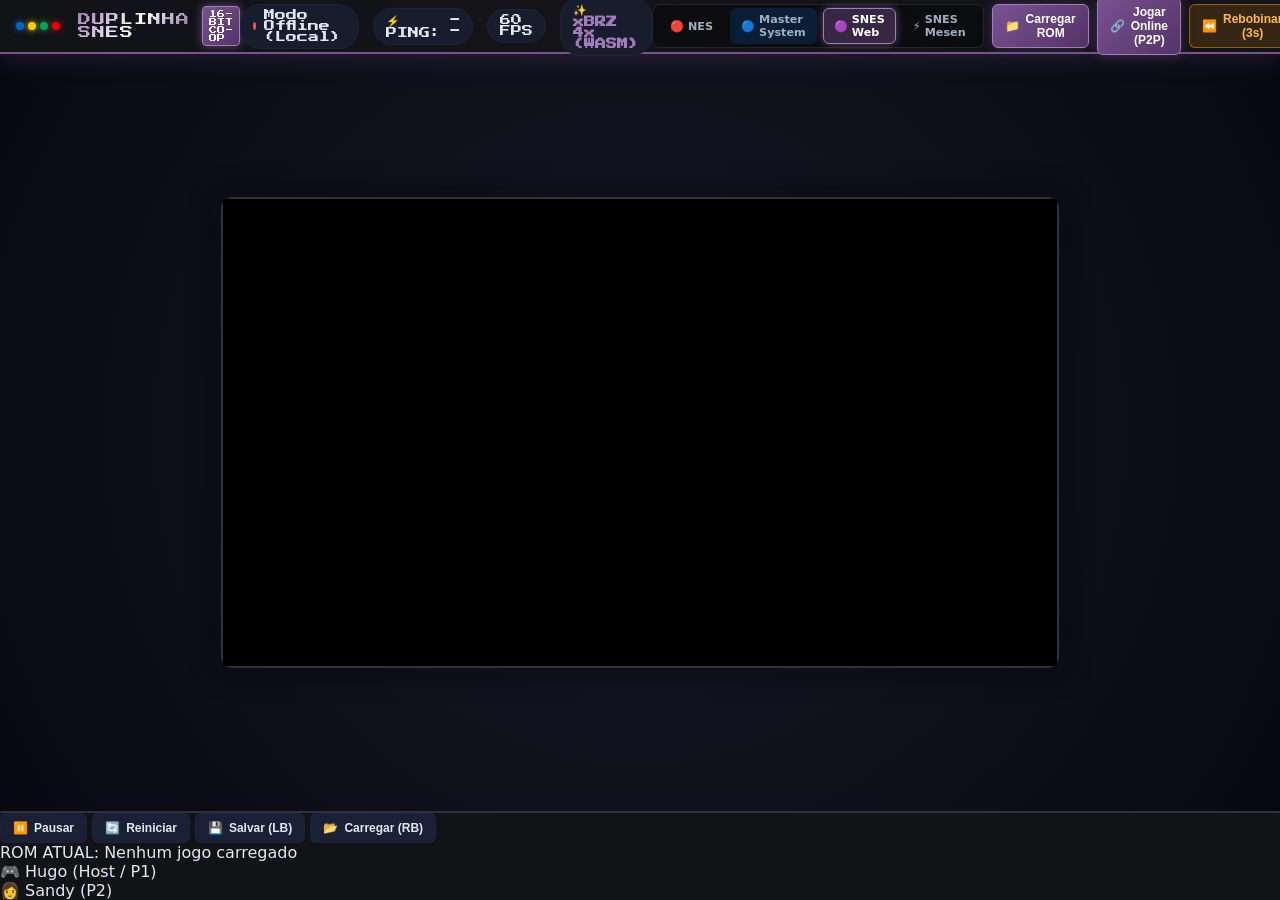
<file: snes.html>
<!DOCTYPE html>
<html lang="pt-BR">
<head>
  <meta charset="UTF-8">
  <meta name="viewport" content="width=device-width, initial-scale=1.0, maximum-scale=1.0, user-scalable=no">
  <title>Duplinha SNES - Emulador Super Nintendo P2P Co-op 2 Jogadores</title>
  <link rel="preconnect" href="https://fonts.googleapis.com">
  <link rel="preconnect" href="https://fonts.gstatic.com" crossorigin>
  <link href="https://fonts.googleapis.com/css2?family=Press+Start+2P&display=swap" rel="stylesheet">
  <link rel="stylesheet" href="css/snes-style.css">
</head>
<body>

  <!-- Top Navigation Bar -->
  <header class="top-nav">
    <div class="brand">
      <div class="snes-famicom-dots">
        <span class="famicom-dot dot-blue"></span>
        <span class="famicom-dot dot-yellow"></span>
        <span class="famicom-dot dot-green"></span>
        <span class="famicom-dot dot-red"></span>
      </div>
      <span class="brand-title">DUPLINHA SNES</span>
      <span class="brand-badge snes-badge">16-BIT CO-OP</span>
    </div>

    <div class="header-status">
      <div class="status-pill">
        <span class="status-dot offline" id="statusDot"></span>
        <span id="statusText">Modo Offline (Local)</span>
      </div>
      <div class="status-pill" title="Latência de rede em tempo real">
        <span>⚡ PING:</span>
        <strong id="pingText">--</strong>
      </div>
      <div class="status-pill" title="Taxa de quadros do emulador">
        <span id="fpsBadge">60 FPS</span>
      </div>
      <div class="status-pill" title="Filtro de Vídeo xBRZ 4x Ativo via WebAssembly (CPU)">
        <span style="color: #a47bbd; font-weight: bold;">✨ xBRZ 4x (WASM)</span>
      </div>
    </div>

    <div class="nav-actions">
      <!-- Console Switcher -->
      <div class="console-switcher">
        <a href="index.html" class="btn-console btn-nes" title="Emulador NES"><span>🔴</span> <span>NES</span></a>
        <a href="mastersystem.html" class="btn-console btn-sega" title="Emulador Sega Master System"><span>🔵</span> <span>Master System</span></a>
        <a href="snes.html" class="btn-console btn-snes active" title="Emulador Super Nintendo (Web)"><span>🟣</span> <span>SNES Web</span></a>
        <a href="snes-mesen.html" class="btn-console btn-snes" title="Transmitir Mesen Nativo (xBRZ 4x)"><span>⚡</span> <span>SNES Mesen</span></a>
      </div>

      <input type="file" id="romInput" accept=".sfc,.smc,.zip" style="display: none;">
      <button class="btn btn-snes-primary" id="btnLoadRom" title="Carregar arquivo .sfc / .smc do seu computador">
        <span>📁</span> <span>Carregar ROM</span>
      </button>
      <button class="btn btn-snes-primary" id="btnMultiplayer" title="Convidar amigo via link direto WebRTC">
        <span>🔗</span> <span>Jogar Online (P2P)</span>
      </button>
      <button class="btn btn-rewind" id="btnRewindTop" title="Rebobinar jogo 3 segundos no tempo (Atalho: Backspace ou R / L3 no Controle)">
        <span>⏪</span> <span class="rewind-label">Rebobinar (3s)</span>
      </button>
      <button class="btn btn-copilot" id="btnCopilotTop" title="Assumir o controle do boneco dela temporariamente para passar fase (Atalho: C / R3 no Controle)">
        <span>🤝</span> <span class="copilot-label">Passa o Controle</span>
      </button>
      <button class="btn btn-swap-p1p2" id="btnSwapP1P2Top" title="Alternar quem comanda o Player 1 (Você ou Ela)">
        <span class="swap-icon">🎮</span> <span class="swap-label">Ela controla: P2</span>
      </button>
      <button class="btn" id="btnAspectRatio" title="Alternar proporção da tela (16:9 Total, 4:3 CRT, 16:10 Wide, SuperWide)">
        <span>📐</span> <span id="aspectRatioLabel">16:9 Total 🌟</span>
      </button>
      <button class="btn" id="btnControls" title="Ver mapeamento do controle Xbox 360 para SNES">
        <span>🎮</span> <span>Controles (Xbox 360)</span>
      </button>
      <button class="btn btn-clip-save" id="btnClipTop" title="Gravar e baixar clipe dos últimos 10 segundos em vídeo (Atalho: F9)">
        <span>📹</span> <span>Clipe (10s)</span>
      </button>
      <button class="btn" id="btnFullscreen" title="Jogar em tela cheia">
        <span>⛶</span>
      </button>
    </div>
  </header>

  <!-- Main Viewport (Screen Cabinet) -->
  <main class="main-viewport">
    <div class="screen-cabinet">
      <!-- Host / Local Emulator Canvas -->
      <canvas id="snesCanvas"></canvas>

      <!-- Client P2P Live Stream Video -->
      <video id="remoteVideo" autoplay playsinline></video>

      <!-- Co-Pilot Active Banners -->
      <div class="copilot-banner host" id="copilotHostBanner" style="display: none;">
        <span class="copilot-icon">🤝</span>
        <span><strong>MODO CO-PILOT ATIVO:</strong> Você está no controle do boneco dela! [Pressione C ou clique para devolver]</span>
      </div>
      <div class="copilot-banner client" id="copilotClientBanner" style="display: none;">
        <span class="copilot-icon">🤝</span>
        <span><strong>CO-PILOT ATIVO:</strong> Hugo assumiu o controle para te ajudar! Solte o controle um instante.</span>
      </div>

      <!-- Drag and Drop Overlay -->
      <div class="drop-zone" id="dropZone">
        <div class="drop-zone-content">
          <div class="drop-zone-icon">👾</div>
          <h2>Arraste sua ROM de Super Nintendo aqui</h2>
          <p>Formatos suportados: .sfc, .smc, .zip</p>
        </div>
      </div>
    </div>
  </main>

  <!-- Bottom Controls Dashboard -->
  <footer class="bottom-dashboard">
    <div class="dashboard-left">
      <button class="btn btn-secondary" id="btnPause" title="Pausar / Continuar jogo">
        <span>⏸️</span> <span>Pausar</span>
      </button>
      <button class="btn btn-secondary" id="btnReset" title="Reiniciar jogo">
        <span>🔄</span> <span>Reiniciar</span>
      </button>
      <button class="btn btn-secondary" id="btnSaveState" title="Salvar Estado no PC / Navegador (Atalho: LB)">
        <span>💾</span> <span>Salvar (LB)</span>
      </button>
      <button class="btn btn-secondary" id="btnLoadState" title="Carregar Estado mais recente (Atalho: RB)">
        <span>📂</span> <span>Carregar (RB)</span>
      </button>
    </div>

    <div class="dashboard-center">
      <div class="game-info">
        <span class="game-info-label">ROM ATUAL:</span>
        <span class="game-info-title" id="currentRomLabel">Nenhum jogo carregado</span>
      </div>
    </div>

    <div class="dashboard-right">
      <div class="player-device-status">
        <div class="device-pill">
          <span class="device-dot p1-dot"></span>
          <span id="p1Device">🎮 Hugo (Host / P1)</span>
        </div>
        <div class="device-pill">
          <span class="device-dot p2-dot"></span>
          <span id="p2Device">👩 Sandy (P2)</span>
        </div>
      </div>
    </div>
  </footer>

  <!-- Modal: Multiplayer Online (P2P WebRTC) -->
  <div class="modal-backdrop" id="multiplayerModal">
    <div class="modal-card">
      <div class="modal-header">
        <h2 class="modal-title">🔗 JOGAR SUPER NINTENDO ONLINE (P2P)</h2>
        <button class="modal-close">&times;</button>
      </div>
      <div class="modal-body">
        <p style="color: var(--text-muted);">
          Conexão ponto a ponto direta (P2P) via WebRTC. O Player 1 transmite a tela do Super Nintendo em 60 FPS com áudio cristalino e a Sandy joga no PC dela com zero complicação!
        </p>

        <!-- Host section -->
        <div class="input-group" style="background: #14171d; padding: 14px; border-radius: 8px; border: 1px solid var(--snes-border);">
          <label style="color: var(--snes-purple-light); font-weight: bold;">OPÇÃO 1: CRIAR SALA (Você é o Host - Player 1)</label>
          <div style="display: flex; flex-direction: column; gap: 4px; margin: 8px 0;">
            <label for="customRoomInput" style="font-size: 11px; color: var(--text-muted);">🏠 Nome Fixo / "Nosso Cantinho" (Opcional):</label>
            <input type="text" class="input-text" id="customRoomInput" placeholder="Ex: hugo-amor (deixe vazio para aleatório)" maxlength="20" style="padding: 7px 10px; font-size: 12px;">
          </div>
          <button class="btn btn-snes-primary" id="btnStartHost" style="width: 100%; justify-content: center; padding: 10px;">
            ⚡ GERAR LINK DA SALA
          </button>

          <div class="share-link-box" id="hostBox" style="display: none; margin-top: 8px;">
            <label>Envie este link para ela:</label>
            <input type="text" class="input-text" id="inviteLink" readonly style="margin: 6px 0;">
            <button class="btn btn-snes-primary" id="btnCopyLink" style="align-self: flex-end;">
              📋 Copiar Link
            </button>
          </div>
        </div>

        <!-- Client section -->
        <div class="input-group" style="background: #14171d; padding: 14px; border-radius: 8px; border: 1px solid var(--snes-border); margin-top: 12px;">
          <label style="color: var(--snes-yellow); font-weight: bold;">OPÇÃO 2: ENTRAR EM SALA (Ela criou a sala - Player 2)</label>
          <div class="input-row" style="margin-top: 8px; display: flex; gap: 8px;">
            <input type="text" class="input-text" id="joinCodeInput" placeholder="Cole o Link ou ID da sala aqui..." style="flex: 1;">
            <button class="btn btn-snes-primary" id="btnConnectClient">Entrar</button>
          </div>
        </div>
      </div>
    </div>
  </div>

  <!-- Modal: Controles Xbox 360 para Super Nintendo -->
  <div class="modal-backdrop" id="controlsModal">
    <div class="modal-card" style="width: 660px;">
      <div class="modal-header">
        <h2 class="modal-title">🎮 CONTROLE XBOX 360 & TECLADO (SNES)</h2>
        <button class="modal-close">&times;</button>
      </div>
      <div class="modal-body">
        <p style="color: var(--text-muted); font-size: 12px;">
          Plugue seu joystick de <strong>Xbox 360</strong>. O Super Nintendo possui 4 botões frontais (A, B, X, Y) e 2 botões de ombro (L, R).
        </p>

        <table class="controls-table">
          <thead>
            <tr>
              <th>BOTÃO SNES</th>
              <th>XBOX 360</th>
              <th>TECLADO (P1)</th>
              <th>TECLADO (P2)</th>
            </tr>
          </thead>
          <tbody>
            <tr>
              <td><span class="badge-snes-b">B (Pular)</span></td>
              <td><span class="xbox-btn xbox-a">A</span> (Verde)</td>
              <td><kbd>J</kbd></td>
              <td><kbd>Numpad 1</kbd> / <kbd>Z</kbd></td>
            </tr>
            <tr>
              <td><span class="badge-snes-a">A (Girar / Especial)</span></td>
              <td><span class="xbox-btn xbox-b">B</span> (Vermelho)</td>
              <td><kbd>K</kbd></td>
              <td><kbd>Numpad 2</kbd> / <kbd>X</kbd></td>
            </tr>
            <tr>
              <td><span class="badge-snes-y">Y (Correr / Atacar)</span></td>
              <td><span class="xbox-btn xbox-x">X</span> (Azul)</td>
              <td><kbd>U</kbd></td>
              <td><kbd>Numpad 4</kbd></td>
            </tr>
            <tr>
              <td><span class="badge-snes-x">X (Ação Superior)</span></td>
              <td><span class="xbox-btn xbox-y">Y</span> (Amarelo)</td>
              <td><kbd>I</kbd></td>
              <td><kbd>Numpad 5</kbd></td>
            </tr>
            <tr>
              <td><span class="badge-snes-l">L (Ombro Esq.)</span></td>
              <td><span class="xbox-btn xbox-shoulder">LT</span> (Gatilho Esq.)</td>
              <td><kbd>Q</kbd></td>
              <td><kbd>Numpad 7</kbd></td>
            </tr>
            <tr>
              <td><span class="badge-snes-r">R (Ombro Dir.)</span></td>
              <td><span class="xbox-btn xbox-shoulder">RT</span> (Gatilho Dir.)</td>
              <td><kbd>E</kbd></td>
              <td><kbd>Numpad 8</kbd></td>
            </tr>
            <tr>
              <td><strong>SAVE STATE 💾</strong></td>
              <td><span class="xbox-btn xbox-shoulder">LB</span> (Ombro Esq.)</td>
              <td colspan="2">Botão na barra inferior</td>
            </tr>
            <tr>
              <td><strong>LOAD STATE 📂</strong></td>
              <td><span class="xbox-btn xbox-shoulder">RB</span> (Ombro Dir.)</td>
              <td colspan="2">Botão na barra inferior</td>
            </tr>
            <tr>
              <td><strong>REBOBINAR (30s) ⏪</strong></td>
              <td><span class="xbox-btn xbox-shoulder">L3</span> (Analógico Esq.)</td>
              <td colspan="2"><kbd>Backspace</kbd> ou <kbd>R</kbd></td>
            </tr>
            <tr>
              <td><strong>PASSA O CONTROLE 🤝</strong></td>
              <td><span class="xbox-btn xbox-shoulder">R3</span> (Analógico Dir.)</td>
              <td colspan="2"><kbd>C</kbd></td>
            </tr>
            <tr>
              <td><strong>DIRECIONAIS</strong></td>
              <td><span class="xbox-btn xbox-shoulder">D-Pad</span> / <strong>Analógico Esq.</strong></td>
              <td><kbd>W,A,S,D</kbd></td>
              <td>Setas do Teclado</td>
            </tr>
            <tr>
              <td><strong>SELECT / START</strong></td>
              <td><span class="xbox-btn xbox-shoulder">BACK</span> / <span class="xbox-btn xbox-shoulder">START</span></td>
              <td><kbd>Shift</kbd> / <kbd>Enter</kbd></td>
              <td><kbd>Numpad 0</kbd> / <kbd>Enter</kbd></td>
            </tr>
          </tbody>
        </table>
      </div>
    </div>
  </div>

  <!-- Toast Container -->
  <div class="toast-container" id="toastContainer"></div>

  <!-- Core Scripts -->
  <script src="peerjs.min.js"></script>
  <script src="js/multiplayer.js"></script>
  <script src="js/input.js"></script>
  <script src="js/reactions.js"></script>
  <script src="js/clip-recorder.js"></script>
  <script src="js/chat.js"></script>
  <script src="js/nostalgist.umd.js"></script>
  <script src="js/xbrz.js"></script>
  <script src="js/snes-emulator.js"></script>
  <script src="js/snes-app.js"></script>
</body>
</html>
</file>
<file: css/style.css>
:root {
  --bg-dark: #0a0c14;
  --bg-panel: #121522;
  --bg-card: rgba(18, 22, 36, 0.95);
  --border-color: #1e2438;
  --neon-cyan: #00e5ff;
  --neon-pink: #ff1744;
  --neon-yellow: #ffeb3b;
  --neon-green: #00e676;
  --text-main: #e2e8f0;
  --text-muted: #94a3b8;
  --font-retro: "Press Start 2P", monospace, sans-serif;
  --font-ui: system-ui, -apple-system, BlinkMacSystemFont, "Segoe UI", Roboto, sans-serif;
}

* {
  box-sizing: border-box;
  margin: 0;
  padding: 0;
  user-select: none;
}

html, body {
  width: 100%;
  height: 100%;
  overflow: hidden;
  background-color: var(--bg-dark);
  color: var(--text-main);
  font-family: var(--font-ui);
  display: flex;
  flex-direction: column;
}

/* Header & Top Bar */
.top-nav {
  height: 54px;
  background: var(--bg-panel);
  border-bottom: 2px solid var(--border-color);
  display: flex;
  align-items: center;
  justify-content: space-between;
  padding: 0 16px;
  z-index: 100;
}

.brand {
  display: flex;
  align-items: center;
  gap: 12px;
}

.brand-icon {
  font-size: 24px;
  filter: drop-shadow(0 0 8px var(--neon-cyan));
}

.brand-title {
  font-family: var(--font-retro);
  font-size: 13px;
  color: #fff;
  letter-spacing: 1px;
}

.brand-badge {
  font-family: var(--font-retro);
  font-size: 8px;
  background: rgba(0, 229, 255, 0.15);
  color: var(--neon-cyan);
  border: 1px solid var(--neon-cyan);
  padding: 3px 6px;
  border-radius: 4px;
}

.header-status {
  display: flex;
  align-items: center;
  gap: 14px;
}

.status-pill {
  display: flex;
  align-items: center;
  gap: 8px;
  padding: 5px 12px;
  background: #181d2e;
  border: 1px solid var(--border-color);
  border-radius: 20px;
  font-size: 11px;
  font-family: var(--font-retro);
}

.status-dot {
  width: 8px;
  height: 8px;
  border-radius: 50%;
  background: #757575;
}

.status-dot.online {
  background: var(--neon-green);
  box-shadow: 0 0 8px var(--neon-green);
}

.status-dot.waiting {
  background: var(--neon-yellow);
  box-shadow: 0 0 8px var(--neon-yellow);
  animation: pulse 1.5s infinite;
}

.status-dot.offline {
  background: #ef5350;
}

@keyframes pulse {
  0%, 100% { opacity: 1; transform: scale(1); }
  50% { opacity: 0.5; transform: scale(1.15); }
}

.nav-actions {
  display: flex;
  align-items: center;
  gap: 8px;
}

/* Console Switcher Navigation */
.console-switcher {
  display: inline-flex;
  gap: 6px;
  background: rgba(0, 0, 0, 0.4);
  padding: 3px 6px;
  border-radius: 8px;
  border: 1px solid rgba(255, 255, 255, 0.1);
}

.btn-console {
  display: inline-flex;
  align-items: center;
  gap: 4px;
  padding: 4px 10px;
  font-size: 0.72rem;
  font-weight: 700;
  text-decoration: none;
  border-radius: 6px;
  border: 1px solid transparent;
  color: #a0aec0;
  transition: all 0.2s ease;
}

.btn-console:hover {
  color: #fff;
  background: rgba(255, 255, 255, 0.1);
}

.btn-console.active {
  color: #fff;
  border-color: rgba(255, 255, 255, 0.3);
  font-weight: 800;
}

.btn-console.btn-nes.active {
  background: rgba(230, 0, 18, 0.3);
  border-color: #e60012;
  box-shadow: 0 0 8px rgba(230, 0, 18, 0.5);
}

.btn-console.btn-sega.active {
  background: rgba(0, 102, 204, 0.3);
  border-color: #0066cc;
  box-shadow: 0 0 8px rgba(0, 102, 204, 0.5);
}

.btn-console.btn-snes.active {
  background: rgba(121, 82, 144, 0.4);
  border-color: #a47bbd;
  box-shadow: 0 0 8px rgba(164, 123, 189, 0.5);
}

.btn {
  display: inline-flex;
  align-items: center;
  gap: 6px;
  background: #1a2035;
  color: var(--text-main);
  border: 1px solid var(--border-color);
  border-radius: 6px;
  padding: 7px 12px;
  font-size: 12px;
  font-weight: 600;
  cursor: pointer;
  transition: all 0.18s ease;
}

.btn:hover {
  background: #252e4c;
  border-color: var(--neon-cyan);
  color: #fff;
  box-shadow: 0 0 10px rgba(0, 229, 255, 0.25);
}

.btn-primary {
  background: linear-gradient(135deg, #00b0ff, #0081cb);
  color: #fff;
  border-color: #00e5ff;
}

.btn-primary:hover {
  background: linear-gradient(135deg, #00e5ff, #0091ea);
  box-shadow: 0 0 14px rgba(0, 229, 255, 0.5);
}

.btn-danger {
  background: rgba(255, 23, 68, 0.15);
  color: var(--neon-pink);
  border-color: var(--neon-pink);
}

.btn-danger:hover {
  background: var(--neon-pink);
  color: #fff;
}

.btn-swap-p1p2 {
  background: rgba(255, 0, 127, 0.15);
  border: 1px solid rgba(255, 0, 127, 0.5);
  color: #ff99cc;
  font-weight: 700;
}

.btn-swap-p1p2:hover {
  background: rgba(255, 0, 127, 0.28);
  border-color: var(--neon-pink);
  color: #fff;
  box-shadow: 0 0 14px rgba(255, 0, 127, 0.5);
}

.btn-swap-p1p2.active {
  background: linear-gradient(135deg, #ff007f, #b30059) !important;
  border-color: #ff66b2 !important;
  color: #fff !important;
  box-shadow: 0 0 16px rgba(255, 0, 127, 0.8) !important;
}

/* Rewind Button */
.btn-rewind {
  background: rgba(255, 152, 0, 0.15);
  border: 1px solid rgba(255, 152, 0, 0.5);
  color: #ffb74d;
  font-weight: 700;
}

.btn-rewind:hover {
  background: rgba(255, 152, 0, 0.3);
  border-color: #ff9800;
  color: #fff;
  box-shadow: 0 0 14px rgba(255, 152, 0, 0.6);
}

.btn-rewind:active {
  transform: scale(0.95);
  background: #ff9800;
  color: #000;
}

/* Co-Pilot Button */
.btn-copilot {
  background: rgba(0, 230, 118, 0.15);
  border: 1px solid rgba(0, 230, 118, 0.5);
  color: #69f0ae;
  font-weight: 700;
}

.btn-copilot:hover {
  background: rgba(0, 230, 118, 0.3);
  border-color: var(--neon-green);
  color: #fff;
  box-shadow: 0 0 14px rgba(0, 230, 118, 0.6);
}

.btn-copilot.active {
  background: linear-gradient(135deg, #00e676, #00b0ff) !important;
  border-color: #00e676 !important;
  color: #05070c !important;
  font-weight: 800;
  box-shadow: 0 0 20px rgba(0, 230, 118, 0.8) !important;
  animation: copilot-pulse 1.2s infinite alternate;
}

@keyframes copilot-pulse {
  0% { box-shadow: 0 0 12px rgba(0, 230, 118, 0.5); }
  100% { box-shadow: 0 0 24px rgba(0, 230, 118, 1); }
}

/* Co-Pilot Overlay Banners on Screen */
.copilot-banner {
  position: absolute;
  top: 14px;
  left: 50%;
  transform: translateX(-50%);
  z-index: 50;
  display: flex;
  align-items: center;
  gap: 10px;
  padding: 8px 18px;
  border-radius: 30px;
  font-size: 12px;
  font-weight: 700;
  backdrop-filter: blur(8px);
  pointer-events: none;
  box-shadow: 0 4px 20px rgba(0, 0, 0, 0.7);
  animation: fadeInDown 0.3s ease-out;
}

.copilot-banner.host {
  background: rgba(0, 230, 118, 0.9);
  color: #05070c;
  border: 2px solid #fff;
}

.copilot-banner.client {
  background: rgba(0, 229, 255, 0.9);
  color: #05070c;
  border: 2px solid #fff;
}

.copilot-banner .copilot-icon {
  font-size: 16px;
}

@keyframes fadeInDown {
  from { opacity: 0; transform: translate(-50%, -12px); }
  to { opacity: 1; transform: translate(-50%, 0); }
}

/* Keyboard badge in controls modal */
.controls-table kbd {
  background: #252d48;
  border: 1px solid #3b4870;
  box-shadow: 0 2px 0 #181d2e;
  border-radius: 4px;
  padding: 2px 6px;
  font-family: var(--font-retro);
  font-size: 9px;
  color: var(--neon-cyan);
}

/* Main Display Area with Flanking Side Panels */
.main-viewport {
  flex: 1;
  display: flex;
  flex-direction: row;
  align-items: center;
  justify-content: center;
  gap: 16px;
  position: relative;
  overflow: hidden;
  background: radial-gradient(circle at center, #151828 0%, #080910 100%);
  padding: 10px 16px;
  min-height: 0;
}

/* Flanking Arcade Side Panels */
.arcade-side-panel {
  width: 240px;
  flex: 0 0 240px;
  height: 100%;
  max-height: calc(100vh - 120px);
  display: flex;
  flex-direction: column;
  gap: 10px;
  padding: 12px 10px;
  background: rgba(14, 18, 32, 0.85);
  backdrop-filter: blur(12px);
  -webkit-backdrop-filter: blur(12px);
  border: 1px solid rgba(0, 229, 255, 0.22);
  border-radius: 12px;
  box-shadow: 0 10px 30px rgba(0, 0, 0, 0.6), inset 0 0 15px rgba(0, 229, 255, 0.04);
  overflow-y: auto;
  overflow-x: hidden;
  z-index: 10;
  transition: all 0.25s ease;
}

.arcade-side-panel::-webkit-scrollbar {
  width: 5px;
}
.arcade-side-panel::-webkit-scrollbar-track {
  background: rgba(0, 0, 0, 0.25);
  border-radius: 4px;
}
.arcade-side-panel::-webkit-scrollbar-thumb {
  background: rgba(0, 229, 255, 0.4);
  border-radius: 4px;
}
.arcade-side-panel::-webkit-scrollbar-thumb:hover {
  background: var(--neon-cyan);
}

.panel-group {
  display: flex;
  flex-direction: column;
  gap: 6px;
}

.panel-group-title {
  font-family: var(--font-retro);
  font-size: 9px;
  letter-spacing: 1px;
  color: #7e8b9e;
  text-transform: uppercase;
  padding: 4px 6px 3px;
  border-bottom: 1px solid rgba(255, 255, 255, 0.08);
  margin-bottom: 2px;
  display: flex;
  align-items: center;
  gap: 6px;
}

.console-switcher-vertical {
  display: flex;
  gap: 4px;
  background: rgba(0, 0, 0, 0.4);
  padding: 4px;
  border-radius: 8px;
  border: 1px solid rgba(255, 255, 255, 0.1);
}

.console-switcher-vertical .btn-console {
  flex: 1;
  justify-content: center;
  padding: 7px 2px;
  font-size: 11px;
  text-align: center;
}

/* Arcade Side Buttons ("Bom Tamanho") */
.btn-side {
  width: 100%;
  min-height: 42px;
  padding: 9px 12px;
  font-size: 12.5px;
  font-weight: 700;
  display: flex;
  align-items: center;
  justify-content: flex-start;
  gap: 10px;
  text-align: left;
  border-radius: 8px;
  background: #181e33;
  border: 1px solid rgba(255, 255, 255, 0.12);
  color: #e2e8f0;
  transition: all 0.2s cubic-bezier(0.16, 1, 0.3, 1);
  box-shadow: 0 2px 6px rgba(0, 0, 0, 0.3);
  cursor: pointer;
  user-select: none;
}

.btn-side-icon {
  font-size: 18px;
  line-height: 1;
  display: inline-flex;
  align-items: center;
  justify-content: center;
  width: 22px;
  flex-shrink: 0;
}

.btn-side-text {
  flex: 1;
  white-space: nowrap;
  overflow: hidden;
  text-overflow: ellipsis;
  line-height: 1.2;
}

.btn-side:hover {
  background: #242d4b;
  border-color: var(--neon-cyan);
  color: #ffffff;
  box-shadow: 0 0 14px rgba(0, 229, 255, 0.35);
  transform: translateY(-1px);
}

.btn-side:active {
  transform: translateY(1px) scale(0.98);
}

.side-btn-row {
  display: flex;
  gap: 6px;
  width: 100%;
}

.side-btn-row .btn-side {
  flex: 1;
  min-width: 0;
  padding: 9px 8px;
  justify-content: center;
  gap: 6px;
  font-size: 12px;
}

.btn-multiplayer-glow {
  background: linear-gradient(135deg, rgba(0, 176, 255, 0.2), rgba(123, 31, 162, 0.28));
  border-color: #00e5ff;
  color: #e0f7fa;
}

.btn-multiplayer-glow:hover {
  background: linear-gradient(135deg, rgba(0, 229, 255, 0.4), rgba(156, 39, 176, 0.5));
  box-shadow: 0 0 18px rgba(0, 229, 255, 0.5);
  color: #fff;
}

.btn-fullscreen-side {
  border-color: rgba(0, 229, 255, 0.35);
}

.btn-fullscreen-side:hover {
  background: rgba(0, 229, 255, 0.18);
  border-color: var(--neon-cyan);
  box-shadow: 0 0 15px rgba(0, 229, 255, 0.45);
}

.arcade-side-panel .btn-reset-p2p {
  width: 100%;
}

.screen-cabinet {
  position: relative;
  display: flex;
  align-items: center;
  justify-content: center;
  background: #000;
  border-radius: 12px;
  box-shadow: 0 0 40px rgba(0, 0, 0, 0.8), 0 0 20px rgba(0, 229, 255, 0.15);
  border: 3px solid #1c2236;
  max-width: calc(100% - 516px);
  max-height: 100%;
  aspect-ratio: 4 / 3;
  transition: aspect-ratio 0.25s ease;
}

/* Aspect Ratio Variations (SuperWide 16:9, 4:3 CRT TV, 16:10 Wide Suave, 16:9 Wide Total, 8:7 Original) */
body.ratio-superwide .screen-cabinet,
body.ratio-superwide #remoteVideo {
  aspect-ratio: 16 / 9 !important;
}

body.ratio-4-3 .screen-cabinet,
body.ratio-4-3 #remoteVideo {
  aspect-ratio: 4 / 3 !important;
}

body.ratio-16-10 .screen-cabinet,
body.ratio-16-10 #remoteVideo {
  aspect-ratio: 16 / 10 !important;
}

body.ratio-16-9 .screen-cabinet,
body.ratio-16-9 #remoteVideo {
  aspect-ratio: 16 / 9 !important;
}

body.ratio-original .screen-cabinet,
body.ratio-original #remoteVideo {
  aspect-ratio: 256 / 240 !important;
}

/* Both Canvas (Host) and Video (Client) share exact dimensions */
#nesCanvas, #remoteVideo {
  width: 100%;
  height: 100%;
  display: block;
  image-rendering: auto;
  object-fit: contain;
  background: #000;
}

#remoteVideo {
  display: none;
}

/* Xbox 360 Controller Badges */
.xbox-btn {
  display: inline-flex;
  align-items: center;
  justify-content: center;
  width: 24px;
  height: 24px;
  border-radius: 50%;
  font-family: var(--font-retro);
  font-size: 10px;
  font-weight: bold;
  color: #fff;
  box-shadow: 0 2px 4px rgba(0, 0, 0, 0.4);
}

.xbox-a {
  background: #107c10;
  border: 2px solid #28e628;
}

.xbox-b {
  background: #d83b01;
  border: 2px solid #ff5d24;
}

.xbox-x {
  background: #0078d7;
  border: 2px solid #289eff;
}

.xbox-y {
  background: #ffb900;
  border: 2px solid #ffd042;
  color: #000;
}

.xbox-shoulder {
  display: inline-block;
  padding: 3px 8px;
  border-radius: 6px;
  background: #252e46;
  border: 1px solid #44537c;
  font-family: monospace;
  font-weight: bold;
  font-size: 11px;
  color: #fff;
}

/* Drag and drop overlay */
.drop-zone {
  position: absolute;
  inset: 0;
  background: rgba(10, 12, 20, 0.88);
  border: 3px dashed var(--neon-cyan);
  border-radius: 12px;
  display: flex;
  flex-direction: column;
  align-items: center;
  justify-content: center;
  gap: 16px;
  z-index: 20;
  opacity: 0;
  pointer-events: none;
  transition: opacity 0.2s ease;
}

.drop-zone.active {
  opacity: 1;
  pointer-events: all;
}

.drop-icon {
  font-size: 56px;
  filter: drop-shadow(0 0 16px var(--neon-cyan));
}

.drop-text {
  font-family: var(--font-retro);
  font-size: 14px;
  color: var(--neon-cyan);
  text-align: center;
  line-height: 1.6;
}

/* Bottom Bar */
.bottom-bar {
  height: 48px;
  background: var(--bg-panel);
  border-top: 2px solid var(--border-color);
  display: flex;
  align-items: center;
  justify-content: space-between;
  padding: 0 16px;
  z-index: 100;
  font-size: 12px;
}

.players-indicator {
  display: flex;
  align-items: center;
  gap: 16px;
}

.player-tag {
  display: flex;
  align-items: center;
  gap: 6px;
  padding: 4px 10px;
  border-radius: 6px;
  background: #1a2034;
  border: 1px solid #283354;
  font-family: var(--font-retro);
  font-size: 9px;
}

.player-tag.p1 {
  border-color: #00e5ff;
  color: #00e5ff;
}

.player-tag.p2 {
  border-color: #ffeb3b;
  color: #ffeb3b;
}

.player-tag .device {
  font-family: var(--font-ui);
  font-size: 11px;
  color: var(--text-muted);
}

.bottom-controls {
  display: flex;
  align-items: center;
  gap: 16px;
}

.volume-control {
  display: flex;
  align-items: center;
  gap: 8px;
  font-size: 12px;
}

.volume-control input[type="range"] {
  width: 90px;
  accent-color: var(--neon-cyan);
  cursor: pointer;
}

/* Modals */
.modal-backdrop {
  position: fixed;
  inset: 0;
  background: rgba(5, 7, 12, 0.85);
  backdrop-filter: blur(8px);
  display: flex;
  align-items: center;
  justify-content: center;
  z-index: 500;
  opacity: 0;
  pointer-events: none;
  transition: opacity 0.25s ease;
}

.modal-backdrop.open {
  opacity: 1;
  pointer-events: all;
}

.modal-card {
  background: var(--bg-card);
  border: 2px solid var(--neon-cyan);
  box-shadow: 0 0 30px rgba(0, 229, 255, 0.25);
  border-radius: 12px;
  width: 540px;
  max-width: 92vw;
  padding: 24px;
  display: flex;
  flex-direction: column;
  gap: 18px;
}

.modal-header {
  display: flex;
  align-items: center;
  justify-content: space-between;
  border-bottom: 1px solid var(--border-color);
  padding-bottom: 12px;
}

.modal-title {
  font-family: var(--font-retro);
  font-size: 13px;
  color: var(--neon-cyan);
  letter-spacing: 0.5px;
}

.modal-close {
  background: none;
  border: none;
  color: var(--text-muted);
  font-size: 18px;
  cursor: pointer;
}

.modal-close:hover {
  color: #fff;
}

.modal-body {
  display: flex;
  flex-direction: column;
  gap: 14px;
  font-size: 13px;
  line-height: 1.5;
}

.input-group {
  display: flex;
  flex-direction: column;
  gap: 6px;
}

.input-group label {
  font-size: 12px;
  font-weight: 600;
  color: var(--text-muted);
}

.input-row {
  display: flex;
  gap: 8px;
}

.input-text {
  flex: 1;
  background: #0e1220;
  border: 1px solid var(--border-color);
  border-radius: 6px;
  padding: 9px 12px;
  color: #fff;
  font-size: 13px;
  font-family: monospace;
}

.input-text:focus {
  outline: none;
  border-color: var(--neon-cyan);
  box-shadow: 0 0 8px rgba(0, 229, 255, 0.3);
}

.share-link-box {
  background: #0b0e1a;
  border: 1px dashed var(--neon-cyan);
  border-radius: 8px;
  padding: 12px;
  display: flex;
  flex-direction: column;
  gap: 8px;
}

.share-link-text {
  word-break: break-all;
  font-size: 12px;
  color: var(--neon-yellow);
  font-family: monospace;
}

/* Control Mapping Table */
.controls-table {
  width: 100%;
  border-collapse: collapse;
  font-size: 12px;
  margin-top: 6px;
}

.controls-table th, .controls-table td {
  border: 1px solid var(--border-color);
  padding: 8px 10px;
  text-align: left;
}

.controls-table th {
  background: #171d30;
  color: var(--neon-cyan);
  font-family: var(--font-retro);
  font-size: 9px;
}

.kbd-key {
  display: inline-block;
  padding: 2px 6px;
  background: #252f4a;
  border: 1px solid #3d4c72;
  border-radius: 4px;
  font-family: monospace;
  font-size: 11px;
  color: #fff;
  box-shadow: 0 2px 0 #151a2b;
}

/* Touch Virtual Gamepad for Mobile/Tablets */
.touch-controls {
  position: absolute;
  bottom: 60px;
  left: 0;
  right: 0;
  height: 170px;
  pointer-events: none;
  display: none;
  justify-content: space-between;
  padding: 0 24px;
  z-index: 200;
}

.touch-controls.active {
  display: flex;
}

.touch-dpad, .touch-buttons, .touch-center {
  pointer-events: all;
  position: relative;
}

.touch-dpad {
  width: 150px;
  height: 150px;
}

.touch-btn {
  position: absolute;
  background: rgba(255, 255, 255, 0.12);
  border: 2px solid rgba(255, 255, 255, 0.3);
  border-radius: 8px;
  display: flex;
  align-items: center;
  justify-content: center;
  font-family: var(--font-retro);
  font-size: 11px;
  color: #fff;
  touch-action: none;
}

.touch-btn:active, .touch-btn.pressed {
  background: rgba(0, 229, 255, 0.45);
  border-color: var(--neon-cyan);
}

.dpad-up { top: 0; left: 50px; width: 50px; height: 50px; }
.dpad-down { bottom: 0; left: 50px; width: 50px; height: 50px; }
.dpad-left { top: 50px; left: 0; width: 50px; height: 50px; }
.dpad-right { top: 50px; right: 0; width: 50px; height: 50px; }

.touch-buttons {
  width: 150px;
  height: 150px;
}

.btn-a, .btn-b {
  width: 58px;
  height: 58px;
  border-radius: 50%;
}

.btn-b { bottom: 10px; left: 10px; background: rgba(255, 23, 68, 0.35); border-color: var(--neon-pink); }
.btn-a { top: 10px; right: 10px; background: rgba(255, 23, 68, 0.35); border-color: var(--neon-pink); }

.touch-center {
  display: flex;
  align-items: flex-end;
  gap: 12px;
  margin-bottom: 12px;
}

.btn-select, .btn-start {
  width: 60px;
  height: 28px;
  border-radius: 14px;
  font-size: 8px;
  background: rgba(255, 255, 255, 0.15);
}

/* Toast Notifications */
.toast-container {
  position: fixed;
  top: 70px;
  right: 20px;
  display: flex;
  flex-direction: column;
  gap: 8px;
  z-index: 1000;
  pointer-events: none;
}

.toast {
  background: rgba(18, 22, 36, 0.95);
  border: 1px solid var(--neon-cyan);
  box-shadow: 0 4px 14px rgba(0, 0, 0, 0.6);
  border-radius: 6px;
  padding: 10px 16px;
  font-size: 12px;
  font-family: var(--font-retro);
  color: #fff;
  animation: slideIn 0.25s ease;
  pointer-events: all;
}

@keyframes slideIn {
  from { opacity: 0; transform: translateX(40px); }
  to { opacity: 1; transform: translateX(0); }
}

/* Responsive Layouts for Arcade Panels */
@media (max-width: 1280px) {
  .arcade-side-panel {
    width: 195px;
    flex: 0 0 195px;
    padding: 10px 6px;
    gap: 8px;
  }
  .btn-side {
    min-height: 38px;
    padding: 8px 9px;
    font-size: 11.5px;
    gap: 8px;
  }
  .screen-cabinet {
    max-width: calc(100% - 410px);
  }
}

@media (max-width: 960px) {
  .main-viewport {
    flex-direction: column;
    overflow-y: auto;
    padding: 10px;
    gap: 12px;
  }
  .screen-cabinet {
    max-width: 100%;
    width: 100%;
    height: auto;
  }
  .arcade-side-panel {
    width: 100%;
    flex: 0 0 auto;
    max-height: none;
    display: grid;
    grid-template-columns: repeat(auto-fit, minmax(140px, 1fr));
    gap: 8px;
  }
  .panel-group {
    display: contents;
  }
  .panel-group-title {
    grid-column: 1 / -1;
  }
}

@media (max-width: 768px) {
  .brand-title { display: none; }
  .status-pill { padding: 4px 8px; font-size: 9px; }
  .bottom-controls .btn span { display: none; }
  .bottom-controls .btn { padding: 7px 9px; }
}

/* Fullscreen Native Clean Edge-to-Edge */
:fullscreen,
:-webkit-full-screen {
  background: #000 !important;
}

:fullscreen .arcade-side-panel,
:-webkit-full-screen .arcade-side-panel {
  display: none !important;
}

.screen-cabinet:fullscreen,
.screen-cabinet:-webkit-full-screen,
:fullscreen .screen-cabinet,
:-webkit-full-screen .screen-cabinet {
  width: 100vw !important;
  height: 100vh !important;
  max-width: 100vw !important;
  max-height: 100vh !important;
  border-radius: 0 !important;
  border: none !important;
  box-shadow: none !important;
  margin: 0 !important;
  padding: 0 !important;
  background: #000 !important;
}

:fullscreen .main-viewport,
:-webkit-full-screen .main-viewport {
  padding: 0 !important;
  margin: 0 !important;
  width: 100vw !important;
  height: 100vh !important;
  background: #000 !important;
}

/* Player 2 / Client Clean Fullscreen View */
body.player2-mode {
  background: #000;
}

body.player2-mode .top-nav,
body.player2-mode .bottom-bar,
body.player2-mode .touch-controls,
body.player2-mode .arcade-side-panel {
  display: none !important;
}

body.player2-mode .main-viewport {
  padding: 0 !important;
  margin: 0 !important;
  width: 100vw !important;
  height: 100vh !important;
  background: #000 !important;
}

body.player2-mode .screen-cabinet {
  width: auto !important;
  height: 100vh !important;
  max-width: 100vw !important;
  max-height: 100vh !important;
  border-radius: 0 !important;
  border: none !important;
  box-shadow: none !important;
}

body.player2-mode #remoteVideo {
  width: 100%;
  height: 100%;
  object-fit: contain;
  background: #000;
}

/* Toast container adjustment in Player 2 mode */
body.player2-mode .toast-container {
  top: 20px;
  right: 20px;
}

/* Fullscreen hint overlay for Player 2 */
.p2-hint-overlay {
  position: fixed;
  bottom: 24px;
  left: 50%;
  transform: translateX(-50%);
  background: rgba(10, 12, 20, 0.88);
  border: 1px solid var(--neon-yellow);
  color: #fff;
  padding: 10px 18px;
  border-radius: 24px;
  font-family: var(--font-retro);
  font-size: 10px;
  letter-spacing: 0.5px;
  z-index: 1000;
  pointer-events: none;
  opacity: 1;
  transition: opacity 0.8s ease, transform 0.8s ease;
  box-shadow: 0 0 20px rgba(255, 235, 59, 0.25);
  display: flex;
  align-items: center;
  gap: 8px;
}

.p2-hint-overlay.fade-out {
  opacity: 0;
  transform: translateX(-50%) translateY(15px);
}

/* SEGA Master System Navigation Button */
.btn-sega {
  background: rgba(0, 102, 204, 0.2);
  border-color: #0066cc;
  color: #38bdf8;
  font-weight: bold;
}

.btn-sega:hover {
  background: #0066cc;
  color: #ffffff;
  border-color: #7dd3fc;
  box-shadow: 0 0 14px rgba(0, 102, 204, 0.7);
}

/* ==========================================================================
   In-Game Translucent Overlay Chat (HUD / LoL / MMO Style with Auto-Fade)
   Works in normal mode and fullscreen, zero pixel disruption.
   ========================================================================== */
.ingame-chat {
  position: absolute;
  bottom: 20px;
  left: 20px;
  z-index: 55;
  display: flex;
  flex-direction: column;
  align-items: flex-start;
  gap: 10px;
  max-width: 520px;
  width: calc(100% - 40px);
  pointer-events: none;
  user-select: text;
}

.chat-messages {
  display: flex;
  flex-direction: column;
  align-items: flex-start;
  gap: 8px;
  max-height: 280px;
  overflow-y: auto;
  overflow-x: hidden;
  width: 100%;
  pointer-events: none;
  scroll-behavior: smooth;
  scrollbar-width: thin;
  scrollbar-color: rgba(255, 255, 255, 0.2) transparent;
}

.ingame-chat:hover,
.ingame-chat.active {
  pointer-events: auto;
}

.ingame-chat:hover .chat-messages,
.ingame-chat.active .chat-messages {
  pointer-events: auto;
}

.ingame-chat:hover .chat-msg.faded,
.ingame-chat.active .chat-msg.faded {
  opacity: 0.92 !important;
  pointer-events: auto;
}

.chat-msg {
  display: inline-flex;
  align-items: baseline;
  gap: 8px;
  background: rgba(10, 14, 26, 0.82);
  backdrop-filter: blur(10px);
  -webkit-backdrop-filter: blur(10px);
  border: 1px solid rgba(255, 255, 255, 0.16);
  border-radius: 10px;
  padding: 10px 16px;
  font-family: -apple-system, BlinkMacSystemFont, "Segoe UI", Roboto, Helvetica, Arial, sans-serif;
  font-size: 16px;
  line-height: 1.45;
  color: #f8fafc;
  box-shadow: 0 4px 16px rgba(0, 0, 0, 0.6);
  max-width: 95%;
  word-break: break-word;
  transition: opacity 0.8s ease, transform 0.2s ease;
  animation: chatMsgIn 0.2s cubic-bezier(0.16, 1, 0.3, 1);
  pointer-events: auto;
}

@keyframes chatMsgIn {
  from {
    opacity: 0;
    transform: translateY(10px) scale(0.97);
  }
  to {
    opacity: 1;
    transform: translateY(0) scale(1);
  }
}

.chat-msg.faded {
  opacity: 0;
  pointer-events: none;
}

.chat-msg .chat-sender {
  font-weight: 800;
  font-size: 15px;
  letter-spacing: 0.3px;
  white-space: nowrap;
}

.chat-msg.host .chat-sender {
  color: #00e5ff; /* Cyan neon for Hugo / Host */
  text-shadow: 0 0 8px rgba(0, 229, 255, 0.4);
}

.chat-msg.client .chat-sender {
  color: #ff4081; /* Pink neon for Namorada / Guest */
  text-shadow: 0 0 8px rgba(255, 64, 129, 0.4);
}

.chat-msg.system {
  background: rgba(30, 41, 59, 0.88);
  border-color: rgba(56, 189, 248, 0.4);
  font-style: italic;
  font-size: 13px;
  color: #cbd5e1;
}

.chat-msg .chat-text {
  color: #ffffff;
  font-weight: 500;
  text-shadow: 0 1px 3px rgba(0, 0, 0, 0.9);
}

.chat-input-wrap {
  display: flex;
  align-items: center;
  gap: 8px;
  width: 100%;
  max-width: 480px;
  background: rgba(11, 14, 26, 0.95);
  backdrop-filter: blur(14px);
  -webkit-backdrop-filter: blur(14px);
  border: 2px solid rgba(0, 229, 255, 0.6);
  border-radius: 28px;
  padding: 6px 8px 6px 18px;
  box-shadow: 0 6px 24px rgba(0, 0, 0, 0.8), 0 0 16px rgba(0, 229, 255, 0.3);
  pointer-events: auto;
  animation: chatInputIn 0.18s ease-out;
}

@keyframes chatInputIn {
  from {
    opacity: 0;
    transform: scale(0.96);
  }
  to {
    opacity: 1;
    transform: scale(1);
  }
}

.chat-input {
  flex: 1;
  background: transparent;
  border: none;
  outline: none;
  color: #fff;
  font-size: 16px;
  font-family: inherit;
  font-weight: 500;
}

.chat-input::placeholder {
  color: rgba(255, 255, 255, 0.55);
  font-size: 14px;
}

.chat-send-btn {
  background: linear-gradient(135deg, #00e5ff, #0091ea);
  border: none;
  color: #05070c;
  font-weight: bold;
  font-size: 16px;
  width: 36px;
  height: 36px;
  border-radius: 50%;
  display: flex;
  align-items: center;
  justify-content: center;
  cursor: pointer;
  transition: transform 0.15s, box-shadow 0.15s;
}

.chat-send-btn:hover {
  transform: scale(1.08);
  box-shadow: 0 0 12px rgba(0, 229, 255, 0.8);
}

.chat-toggle-btn {
  pointer-events: auto;
  background: rgba(15, 20, 35, 0.82);
  backdrop-filter: blur(8px);
  -webkit-backdrop-filter: blur(8px);
  border: 1px solid rgba(255, 255, 255, 0.25);
  color: #fff;
  font-size: 13px;
  border-radius: 22px;
  padding: 6px 14px;
  display: inline-flex;
  align-items: center;
  gap: 8px;
  cursor: pointer;
  box-shadow: 0 4px 14px rgba(0, 0, 0, 0.5);
  transition: all 0.2s ease;
  opacity: 0.65;
  font-family: var(--font-retro);
}

.chat-toggle-btn:hover,
.chat-toggle-btn.has-unread {
  opacity: 1;
  background: rgba(0, 229, 255, 0.25);
  border-color: #00e5ff;
  box-shadow: 0 0 16px rgba(0, 229, 255, 0.5);
}

.chat-toggle-label {
  font-size: 10px;
  letter-spacing: 0.5px;
}

.chat-unread-badge {
  background: #ff007f;
  color: #fff;
  font-size: 10px;
  font-weight: bold;
  padding: 2px 6px;
  border-radius: 10px;
  box-shadow: 0 0 8px rgba(255, 0, 127, 0.8);
}

/* Fullscreen adjustments for In-Game Chat (Noticeably bigger for TVs and large monitors) */
.screen-cabinet:fullscreen .ingame-chat,
.screen-cabinet:-webkit-full-screen .ingame-chat,
:fullscreen .ingame-chat,
:-webkit-full-screen .ingame-chat {
  bottom: 32px;
  left: 32px;
  max-width: 620px;
  gap: 12px;
}

.screen-cabinet:fullscreen .chat-messages,
.screen-cabinet:-webkit-full-screen .chat-messages,
:fullscreen .chat-messages,
:-webkit-full-screen .chat-messages {
  max-height: 380px;
  gap: 10px;
}

.screen-cabinet:fullscreen .chat-msg,
.screen-cabinet:-webkit-full-screen .chat-msg,
:fullscreen .chat-msg,
:-webkit-full-screen .chat-msg {
  font-size: 18px !important;
  padding: 12px 20px !important;
  border-radius: 12px !important;
}

.screen-cabinet:fullscreen .chat-msg .chat-sender,
.screen-cabinet:-webkit-full-screen .chat-msg .chat-sender,
:fullscreen .chat-msg .chat-sender,
:-webkit-full-screen .chat-msg .chat-sender {
  font-size: 17px !important;
}

.screen-cabinet:fullscreen .chat-input-wrap,
.screen-cabinet:-webkit-full-screen .chat-input-wrap,
:fullscreen .chat-input-wrap,
:-webkit-full-screen .chat-input-wrap {
  max-width: 560px !important;
  padding: 10px 12px 10px 22px !important;
  border-radius: 32px !important;
}

.screen-cabinet:fullscreen .chat-input,
.screen-cabinet:-webkit-full-screen .chat-input,
:fullscreen .chat-input,
:-webkit-full-screen .chat-input {
  font-size: 18px !important;
}

.screen-cabinet:fullscreen .chat-input::placeholder,
.screen-cabinet:-webkit-full-screen .chat-input::placeholder,
:fullscreen .chat-input::placeholder,
:-webkit-full-screen .chat-input::placeholder {
  font-size: 16px !important;
}

.screen-cabinet:fullscreen .chat-send-btn,
.screen-cabinet:-webkit-full-screen .chat-send-btn,
:fullscreen .chat-send-btn,
:-webkit-full-screen .chat-send-btn {
  width: 44px !important;
  height: 44px !important;
  font-size: 18px !important;
}

.screen-cabinet:fullscreen .chat-toggle-btn,
.screen-cabinet:-webkit-full-screen .chat-toggle-btn,
:fullscreen .chat-toggle-btn,
:-webkit-full-screen .chat-toggle-btn {
  font-size: 15px !important;
  padding: 8px 18px !important;
}

.screen-cabinet:fullscreen .chat-toggle-label,
.screen-cabinet:-webkit-full-screen .chat-toggle-label,
:fullscreen .chat-toggle-label,
:-webkit-full-screen .chat-toggle-label {
  font-size: 12px !important;
}

/* ==========================================================================
   Quick Reactions & Retro Soundboard Styles
   ========================================================================== */
.reactions-bar {
  position: absolute;
  bottom: 84px;
  left: 20px;
  z-index: 56;
  display: flex;
  align-items: center;
  gap: 6px;
  background: rgba(10, 14, 26, 0.85);
  backdrop-filter: blur(10px);
  -webkit-backdrop-filter: blur(10px);
  border: 1px solid rgba(255, 255, 255, 0.15);
  border-radius: 24px;
  padding: 4px 8px;
  box-shadow: 0 4px 16px rgba(0, 0, 0, 0.6);
  pointer-events: auto;
  opacity: 0.75;
  transition: opacity 0.2s, transform 0.2s;
}

.reactions-bar:hover {
  opacity: 1;
  transform: translateY(-2px);
  border-color: var(--neon-cyan);
  box-shadow: 0 6px 20px rgba(0, 229, 255, 0.3);
}

.reaction-btn {
  background: transparent;
  border: none;
  cursor: pointer;
  display: flex;
  align-items: center;
  gap: 4px;
  padding: 4px 6px;
  border-radius: 16px;
  transition: transform 0.15s, background 0.15s;
}

.reaction-btn:hover {
  background: rgba(255, 255, 255, 0.15);
  transform: scale(1.15);
}

.reaction-btn:active {
  transform: scale(0.95);
}

.r-emoji {
  font-size: 18px;
  line-height: 1;
}

.r-key {
  font-size: 9px;
  font-family: var(--font-retro);
  color: var(--text-muted);
  background: rgba(255, 255, 255, 0.1);
  padding: 1px 4px;
  border-radius: 4px;
}

/* Floating Reaction Animation Burst */
.reaction-burst-container {
  position: absolute;
  top: 45%;
  left: 50%;
  transform: translate(-50%, -50%);
  pointer-events: none;
  z-index: 75;
  display: flex;
  flex-direction: column;
  align-items: center;
}

.reaction-banner {
  background: rgba(8, 11, 22, 0.88);
  border: 1px solid var(--neon-yellow);
  box-shadow: 0 0 20px rgba(255, 235, 59, 0.35);
  border-radius: 20px;
  padding: 6px 14px;
  display: flex;
  align-items: center;
  gap: 8px;
  animation: reactionBannerIn 2s forwards;
  backdrop-filter: blur(8px);
}

.rb-emoji {
  font-size: 24px;
}

.rb-sender {
  font-family: var(--font-retro);
  font-size: 11px;
  color: #fff;
  letter-spacing: 0.5px;
}

@keyframes reactionBannerIn {
  0% { opacity: 0; transform: scale(0.6) translateY(20px); }
  15% { opacity: 1; transform: scale(1.05) translateY(0); }
  25% { transform: scale(1) translateY(0); }
  75% { opacity: 1; transform: translateY(0); }
  100% { opacity: 0; transform: translateY(-20px); }
}

.reaction-particle {
  position: absolute;
  font-size: 32px;
  user-select: none;
  animation: floatParticle 1.8s cubic-bezier(0.1, 0.8, 0.3, 1) forwards;
}

@keyframes floatParticle {
  0% {
    opacity: 0;
    transform: translate(0, 0) scale(0.4) rotate(0deg);
  }
  20% {
    opacity: 1;
  }
  80% {
    opacity: 0.9;
  }
  100% {
    opacity: 0;
    transform: translate(var(--dx), var(--dy)) scale(var(--scale)) rotate(var(--rot));
  }
}

/* Save Clip Button */
.btn-clip-save {
  background: rgba(156, 39, 176, 0.18);
  border: 1px solid rgba(156, 39, 176, 0.5);
  color: #e1bee7;
  font-weight: 700;
}

.btn-clip-save:hover {
  background: rgba(156, 39, 176, 0.35);
  border-color: #ba68c8;
  color: #fff;
  box-shadow: 0 0 14px rgba(186, 104, 200, 0.6);
}

/* Picture-in-Picture Button */
.btn-pip {
  background: rgba(33, 150, 243, 0.18);
  border: 1px solid rgba(33, 150, 243, 0.5);
  color: #90caf9;
  font-weight: 700;
  transition: all 0.2s ease;
}

.btn-pip:hover {
  background: rgba(33, 150, 243, 0.35);
  border-color: #64b5f6;
  color: #fff;
  box-shadow: 0 0 14px rgba(100, 181, 246, 0.6);
}

.btn-pip.active {
  background: #2196f3;
  color: #fff;
  border-color: #90caf9;
  box-shadow: 0 0 15px rgba(33, 150, 243, 0.8);
}

/* Fullscreen adjustments for Reactions Bar */
.screen-cabinet:fullscreen .reactions-bar,
.screen-cabinet:-webkit-full-screen .reactions-bar,
:fullscreen .reactions-bar,
:-webkit-full-screen .reactions-bar {
  bottom: 104px;
  left: 32px;
  padding: 6px 12px;
  gap: 8px;
}

.screen-cabinet:fullscreen .r-emoji,
.screen-cabinet:-webkit-full-screen .r-emoji,
:fullscreen .r-emoji,
:-webkit-full-screen .r-emoji {
  font-size: 22px;
}

/* Retro Context Menu (Right Click on Game) */
.retro-context-menu {
  position: fixed;
  z-index: 10000;
  background: rgba(14, 18, 32, 0.95);
  border: 1px solid var(--neon-cyan, #00e5ff);
  box-shadow: 0 4px 24px rgba(0, 0, 0, 0.8), 0 0 12px rgba(0, 229, 255, 0.25);
  border-radius: 8px;
  padding: 6px 0;
  min-width: 220px;
  backdrop-filter: blur(10px);
  display: flex;
  flex-direction: column;
  user-select: none;
  animation: contextMenuPop 0.12s cubic-bezier(0.1, 0.9, 0.2, 1);
}

@keyframes contextMenuPop {
  from { opacity: 0; transform: scale(0.92); }
  to { opacity: 1; transform: scale(1); }
}

.retro-context-menu-item {
  display: flex;
  align-items: center;
  gap: 10px;
  padding: 8px 14px;
  font-family: var(--font-retro, monospace);
  font-size: 10px;
  color: #e2e8f0;
  cursor: pointer;
  transition: background 0.15s, color 0.15s;
}

.retro-context-menu-item:hover {
  background: rgba(0, 229, 255, 0.2);
  color: #fff;
}

.retro-context-menu-item .menu-icon {
  font-size: 14px;
  width: 18px;
  text-align: center;
}

.retro-context-menu-divider {
  height: 1px;
  background: rgba(255, 255, 255, 0.1);
  margin: 4px 0;
}

/* P2P Soft Reset & Reconnection UI */
.btn-reset-p2p {
  background: rgba(255, 171, 0, 0.15);
  border: 1px solid rgba(255, 171, 0, 0.5);
  color: #ffd740;
  font-weight: 700;
  transition: all 0.2s ease;
}

.btn-reset-p2p:hover {
  background: rgba(255, 171, 0, 0.3);
  border-color: #ffd740;
  color: #fff;
  box-shadow: 0 0 14px rgba(255, 171, 0, 0.6);
}

.btn-reset-p2p.resetting {
  animation: pulse-reset 1s infinite alternate;
  pointer-events: none;
}

@keyframes pulse-reset {
  from { box-shadow: 0 0 4px rgba(255, 171, 0, 0.3); opacity: 0.7; }
  to { box-shadow: 0 0 16px rgba(255, 171, 0, 0.9); opacity: 1; }
}

.p2p-reconnect-overlay {
  position: absolute;
  inset: 0;
  background: rgba(10, 14, 26, 0.88);
  backdrop-filter: blur(8px);
  display: flex;
  align-items: center;
  justify-content: center;
  z-index: 60;
  animation: fadeIn 0.25s ease;
}

.reconnect-box {
  background: #111627;
  border: 2px solid var(--neon-cyan, #00e5ff);
  box-shadow: 0 0 35px rgba(0, 229, 255, 0.35);
  border-radius: 12px;
  padding: 26px 32px;
  text-align: center;
  max-width: 440px;
  width: 90%;
}

.reconnect-spinner {
  width: 46px;
  height: 46px;
  margin: 0 auto 16px;
  border: 4px solid rgba(0, 229, 255, 0.2);
  border-top-color: var(--neon-cyan, #00e5ff);
  border-radius: 50%;
  animation: reconnectSpin 1s linear infinite;
}

@keyframes reconnectSpin {
  to { transform: rotate(360deg); }
}

.reconnect-title {
  font-family: var(--font-retro, monospace);
  font-size: 15px;
  font-weight: 800;
  color: var(--neon-yellow, #ffd600);
  margin-bottom: 8px;
  letter-spacing: 0.5px;
}

.reconnect-desc {
  font-size: 14px;
  font-weight: 600;
  color: #fff;
  margin-bottom: 6px;
}

.reconnect-note {
  font-size: 11px;
  color: var(--text-muted, #94a3b8);
  line-height: 1.4;
}
</file>
<file: css/sms-style.css>
/* ==========================================================================
   css/sms-style.css - SEGA Master System Theme for Duplinha Master
   Authentic 80s SEGA aesthetic: Blue & White Grid, Crimson Red accents,
   Modern Glassmorphism & Cyber-Retro Polish.
   ========================================================================== */

@import url('style.css');

:root {
  --sms-blue: #0066cc;
  --sms-blue-dark: #003366;
  --sms-blue-glow: rgba(0, 102, 204, 0.6);
  --sms-red: #e60012;
  --sms-red-dark: #99000b;
  --sms-red-glow: rgba(230, 0, 18, 0.5);
  --sms-grid: rgba(0, 102, 204, 0.15);
  --sms-card: #0b1329;
  --sms-border: #1a2952;
}

/* Master System Iconic Grid Background */
body {
  background-color: #050b18;
  background-image: 
    linear-gradient(var(--sms-grid) 1px, transparent 1px),
    linear-gradient(90deg, var(--sms-grid) 1px, transparent 1px),
    radial-gradient(circle at 50% 20%, rgba(0, 102, 204, 0.15) 0%, transparent 70%);
  background-size: 24px 24px, 24px 24px, 100% 100%;
  background-attachment: fixed;
}

/* Header SEGA Theme */
.top-nav {
  border-bottom: 2px solid var(--sms-blue);
  background: rgba(5, 11, 24, 0.92);
  box-shadow: 0 4px 20px rgba(0, 102, 204, 0.25);
}

.brand-title {
  background: linear-gradient(135deg, #38bdf8 0%, #0066cc 100%);
  -webkit-background-clip: text;
  -webkit-text-fill-color: transparent;
}

.brand-badge.sega-badge {
  background: var(--sms-red);
  color: #fff;
  border-color: #ff4d5a;
  box-shadow: 0 0 10px var(--sms-red-glow);
}

/* SEGA Primary Button */
.btn-sega-primary {
  background: linear-gradient(135deg, #0066cc, #004080);
  border-color: #38bdf8;
  color: #fff;
  box-shadow: 0 0 12px rgba(0, 102, 204, 0.4);
}

.btn-sega-primary:hover {
  background: linear-gradient(135deg, #0077ee, #0055aa);
  border-color: #7dd3fc;
  box-shadow: 0 0 18px rgba(56, 189, 248, 0.7);
  transform: translateY(-2px);
}

.btn-nes-nav {
  background: rgba(230, 0, 18, 0.15);
  border-color: var(--sms-red);
  color: #ff6b77;
}

.btn-nes-nav:hover {
  background: var(--sms-red);
  color: #fff;
  box-shadow: 0 0 14px var(--sms-red-glow);
}

.btn-swap-p1p2 {
  background: rgba(230, 0, 18, 0.15);
  border: 1px solid rgba(230, 0, 18, 0.5);
  color: #ff858f;
  font-weight: 700;
}

.btn-swap-p1p2:hover {
  background: rgba(230, 0, 18, 0.28);
  border-color: var(--sms-red);
  color: #fff;
  box-shadow: 0 0 14px var(--sms-red-glow);
}

.btn-swap-p1p2.active {
  background: linear-gradient(135deg, #e60012, #99000c) !important;
  border-color: #ff4d5a !important;
  color: #fff !important;
  box-shadow: 0 0 16px rgba(230, 0, 18, 0.8) !important;
}

/* Cabinet Border */
.screen-cabinet {
  border: 3px solid #1a2952;
  box-shadow: 0 0 35px rgba(0, 102, 204, 0.35);
}

body.player2-mode .screen-cabinet {
  border: none !important;
  box-shadow: none !important;
}

/* Status Pills */
.status-pill {
  border-color: var(--sms-border);
  background: rgba(11, 19, 41, 0.85);
}

/* Modals */
.modal-card {
  border-color: var(--sms-blue);
  box-shadow: 0 0 40px rgba(0, 102, 204, 0.35);
}

.modal-title {
  color: #38bdf8;
  text-shadow: 0 0 8px rgba(0, 102, 204, 0.8);
}

/* Ensure #smsCanvas fills the cabinet perfectly with zero black borders */
#smsCanvas {
  width: 100%;
  height: 100%;
  display: block;
  image-rendering: auto;
  object-fit: fill;
  background: #000;
  border: none;
  outline: none;
}

#remoteVideo {
  width: 100%;
  height: 100%;
  display: none !important;
  image-rendering: auto;
  object-fit: fill;
  background: #000;
  border: none;
  outline: none;
}

body.player2-mode #smsCanvas {
  display: none !important;
}

body.player2-mode #remoteVideo {
  display: block !important;
}

/* Master System Aspect Ratio Rules */
body.ratio-16-9 .screen-cabinet,
body.ratio-16-9 #remoteVideo {
  aspect-ratio: 16 / 9 !important;
}

body.ratio-4-3 .screen-cabinet,
body.ratio-4-3 #remoteVideo {
  aspect-ratio: 4 / 3 !important;
}

body.ratio-16-10 .screen-cabinet,
body.ratio-16-10 #remoteVideo {
  aspect-ratio: 16 / 10 !important;
}

body.ratio-superwide .screen-cabinet,
body.ratio-superwide #remoteVideo {
  aspect-ratio: 16 / 9 !important;
}

/* SEGA Master System Arcade Side Panels */
.arcade-side-panel {
  background: rgba(8, 16, 36, 0.88);
  border: 1px solid rgba(0, 102, 204, 0.35);
  box-shadow: 0 10px 30px rgba(0, 0, 0, 0.7), inset 0 0 15px rgba(0, 102, 204, 0.08);
}

.arcade-side-panel::-webkit-scrollbar-thumb {
  background: rgba(0, 102, 204, 0.5);
}

.arcade-side-panel::-webkit-scrollbar-thumb:hover {
  background: #38bdf8;
}

.arcade-side-panel .btn-side:hover {
  background: #142247;
  border-color: #38bdf8;
  box-shadow: 0 0 14px rgba(56, 189, 248, 0.4);
}
</file>
<file: css/snes-style.css>
/* ==========================================================================
   css/snes-style.css - Super Nintendo Theme for Duplinha SNES
   Super Famicom & European SNES aesthetic:
   - Iconic 4-Color Quad Palette: Red (A), Yellow (B), Green (Y), Blue (X)
   - Sleek 16-bit console dark & light gray accents
   - Modern Glassmorphism & Cyber-Retro Polish
   ========================================================================== */

@import url('style.css');

:root {
  --snes-red: #e60012;
  --snes-yellow: #ffcc00;
  --snes-green: #00a651;
  --snes-blue: #0066cc;
  --snes-purple: #795290;
  --snes-purple-light: #a47bbd;
  --snes-purple-glow: rgba(164, 123, 189, 0.5);
  --snes-gray-dark: #121418;
  --snes-gray-panel: #1b1e24;
  --snes-border: #2d323c;
}

/* Super Nintendo Subtle Grid & Vignette */
body {
  background-color: var(--snes-gray-dark);
  background-image: 
    linear-gradient(rgba(121, 82, 144, 0.08) 1px, transparent 1px),
    linear-gradient(90deg, rgba(121, 82, 144, 0.08) 1px, transparent 1px),
    radial-gradient(circle at 50% 15%, rgba(121, 82, 144, 0.18) 0%, transparent 75%);
  background-size: 28px 28px, 28px 28px, 100% 100%;
  background-attachment: fixed;
}

/* Header SNES Theme */
.top-nav {
  border-bottom: 2px solid var(--snes-purple);
  background: rgba(18, 20, 24, 0.95);
  box-shadow: 0 4px 24px rgba(121, 82, 144, 0.25);
}

.brand-title {
  background: linear-gradient(135deg, #a47bbd 0%, #ffffff 50%, #795290 100%);
  -webkit-background-clip: text;
  -webkit-text-fill-color: transparent;
}

.brand-badge.snes-badge {
  background: linear-gradient(135deg, #795290, #543368);
  color: #fff;
  border-color: #a47bbd;
  box-shadow: 0 0 10px var(--snes-purple-glow);
}

/* 4-Color Super Famicom Dots */
.snes-famicom-dots {
  display: inline-flex;
  gap: 4px;
  margin-right: 6px;
  vertical-align: middle;
}

.famicom-dot {
  width: 8px;
  height: 8px;
  border-radius: 50%;
  display: inline-block;
}

.dot-blue { background-color: var(--snes-blue); box-shadow: 0 0 6px var(--snes-blue); }
.dot-yellow { background-color: var(--snes-yellow); box-shadow: 0 0 6px var(--snes-yellow); }
.dot-green { background-color: var(--snes-green); box-shadow: 0 0 6px var(--snes-green); }
.dot-red { background-color: var(--snes-red); box-shadow: 0 0 6px var(--snes-red); }

/* SNES Primary Button */
.btn-snes-primary {
  background: linear-gradient(135deg, #795290, #543368);
  border-color: #a47bbd;
  color: #fff;
  box-shadow: 0 0 12px rgba(121, 82, 144, 0.4);
}

.btn-snes-primary:hover {
  background: linear-gradient(135deg, #8c5fa7, #663e7d);
  border-color: #c09ad6;
  box-shadow: 0 0 18px rgba(164, 123, 189, 0.7);
  transform: translateY(-2px);
}

/* Console Switcher Navigation */
.console-switcher {
  display: inline-flex;
  gap: 6px;
  background: rgba(0, 0, 0, 0.35);
  padding: 3px 6px;
  border-radius: 8px;
  border: 1px solid rgba(255, 255, 255, 0.1);
}

.btn-console {
  display: inline-flex;
  align-items: center;
  gap: 4px;
  padding: 4px 10px;
  font-size: 0.7rem;
  font-weight: 700;
  text-decoration: none;
  border-radius: 6px;
  border: 1px solid transparent;
  color: #a0aec0;
  transition: all 0.2s ease;
}

.btn-console:hover {
  color: #fff;
  background: rgba(255, 255, 255, 0.1);
}

.btn-console.active {
  color: #fff;
  border-color: rgba(255, 255, 255, 0.3);
  font-weight: 800;
}

.btn-console.btn-nes.active {
  background: rgba(230, 0, 18, 0.3);
  border-color: #e60012;
  box-shadow: 0 0 8px rgba(230, 0, 18, 0.5);
}

.btn-console.btn-sega.active {
  background: rgba(0, 102, 204, 0.3);
  border-color: #0066cc;
  box-shadow: 0 0 8px rgba(0, 102, 204, 0.5);
}

.btn-console.btn-snes.active {
  background: rgba(121, 82, 144, 0.4);
  border-color: #a47bbd;
  box-shadow: 0 0 8px var(--snes-purple-glow);
}

/* Cabinet Border & Performance Acceleration */
.screen-cabinet {
  border: 2px solid var(--snes-border);
  box-shadow: 
    0 0 30px rgba(0, 0, 0, 0.8),
    0 0 15px rgba(121, 82, 144, 0.2);
  background: #000;
  will-change: transform;
  transform: translateZ(0);
}

/* Bottom Controls Dashboard */
.bottom-dashboard {
  background: rgba(18, 20, 24, 0.95);
  border-top: 2px solid var(--snes-border);
}

/* SNES Controller Modal Mapping Badges */
.badge-snes-a { background: var(--snes-red); color: #fff; padding: 2px 6px; border-radius: 4px; font-weight: bold; }
.badge-snes-b { background: var(--snes-yellow); color: #000; padding: 2px 6px; border-radius: 4px; font-weight: bold; }
.badge-snes-x { background: var(--snes-blue); color: #fff; padding: 2px 6px; border-radius: 4px; font-weight: bold; }
.badge-snes-y { background: var(--snes-green); color: #fff; padding: 2px 6px; border-radius: 4px; font-weight: bold; }
.badge-snes-l { background: #4a5568; color: #fff; padding: 2px 6px; border-radius: 4px; font-weight: bold; }
.badge-snes-r { background: #4a5568; color: #fff; padding: 2px 6px; border-radius: 4px; font-weight: bold; }

/* Ensure canvas and remoteVideo fill the cabinet perfectly with zero black borders */
.screen-cabinet canvas,
#snesCanvas,
canvas#canvas {
  width: 100% !important;
  height: 100% !important;
  max-width: 100% !important;
  max-height: 100% !important;
  display: block !important;
  object-fit: fill !important;
  background: #000 !important;
  border: none !important;
  outline: none !important;
  will-change: transform;
  transform: translateZ(0);
}

#remoteVideo {
  width: 100% !important;
  height: 100% !important;
  max-width: 100% !important;
  max-height: 100% !important;
  display: none !important;
  object-fit: fill !important;
  background: #000 !important;
  border: none !important;
  outline: none !important;
  will-change: transform;
  transform: translateZ(0);
}

body.player2-mode .screen-cabinet canvas,
body.player2-mode #snesCanvas,
body.player2-mode canvas#canvas {
  display: none !important;
}

body.player2-mode #remoteVideo {
  display: block !important;
}

/* SNES Aspect Ratio Rules */
body.ratio-16-9 .screen-cabinet,
body.ratio-16-9 #remoteVideo {
  aspect-ratio: 16 / 9 !important;
}

body.ratio-4-3 .screen-cabinet,
body.ratio-4-3 #remoteVideo {
  aspect-ratio: 4 / 3 !important;
}

body.ratio-16-10 .screen-cabinet,
body.ratio-16-10 #remoteVideo {
  aspect-ratio: 16 / 10 !important;
}

body.ratio-superwide .screen-cabinet,
body.ratio-superwide #remoteVideo {
  aspect-ratio: 16 / 9 !important;
}

/* Fullscreen Native Clean Edge-to-Edge (60 FPS Locked, Zero Stutter) */
:fullscreen,
:-webkit-full-screen {
  background: #000 !important;
}

.screen-cabinet:fullscreen,
.screen-cabinet:-webkit-full-screen,
:fullscreen .screen-cabinet,
:-webkit-full-screen .screen-cabinet {
  width: 100vw !important;
  height: 100vh !important;
  max-width: 100vw !important;
  max-height: 100vh !important;
  aspect-ratio: auto !important;
  border-radius: 0 !important;
  border: none !important;
  box-shadow: none !important;
  margin: 0 !important;
  padding: 0 !important;
  background: #000 !important;
}

:fullscreen .main-viewport,
:-webkit-full-screen .main-viewport {
  padding: 0 !important;
  margin: 0 !important;
  width: 100vw !important;
  height: 100vh !important;
}

/* Canvas fullscreen: xBRZ 4x smooth rendering (zero GPU shader cost) */
:fullscreen #snesCanvas,
:-webkit-full-screen #snesCanvas {
  width: 100% !important;
  height: 100% !important;
  object-fit: contain !important;
  image-rendering: auto !important;
  display: block !important;
}

body.ratio-16-9:fullscreen #snesCanvas,
body.ratio-16-9:-webkit-full-screen #snesCanvas,
:fullscreen body.ratio-16-9 #snesCanvas,
:-webkit-full-screen body.ratio-16-9 #snesCanvas {
  object-fit: fill !important;
}

#snesCanvas {
  image-rendering: auto;
}

/* Hidden WebGL canvas for Nostalgist must never expand or block input */
#_snesWebGL {
  position: absolute !important;
  top: 0 !important;
  left: 0 !important;
  width: 1px !important;
  height: 1px !important;
  opacity: 0.01 !important;
  pointer-events: none !important;
  z-index: -9999 !important;
}
</file>
